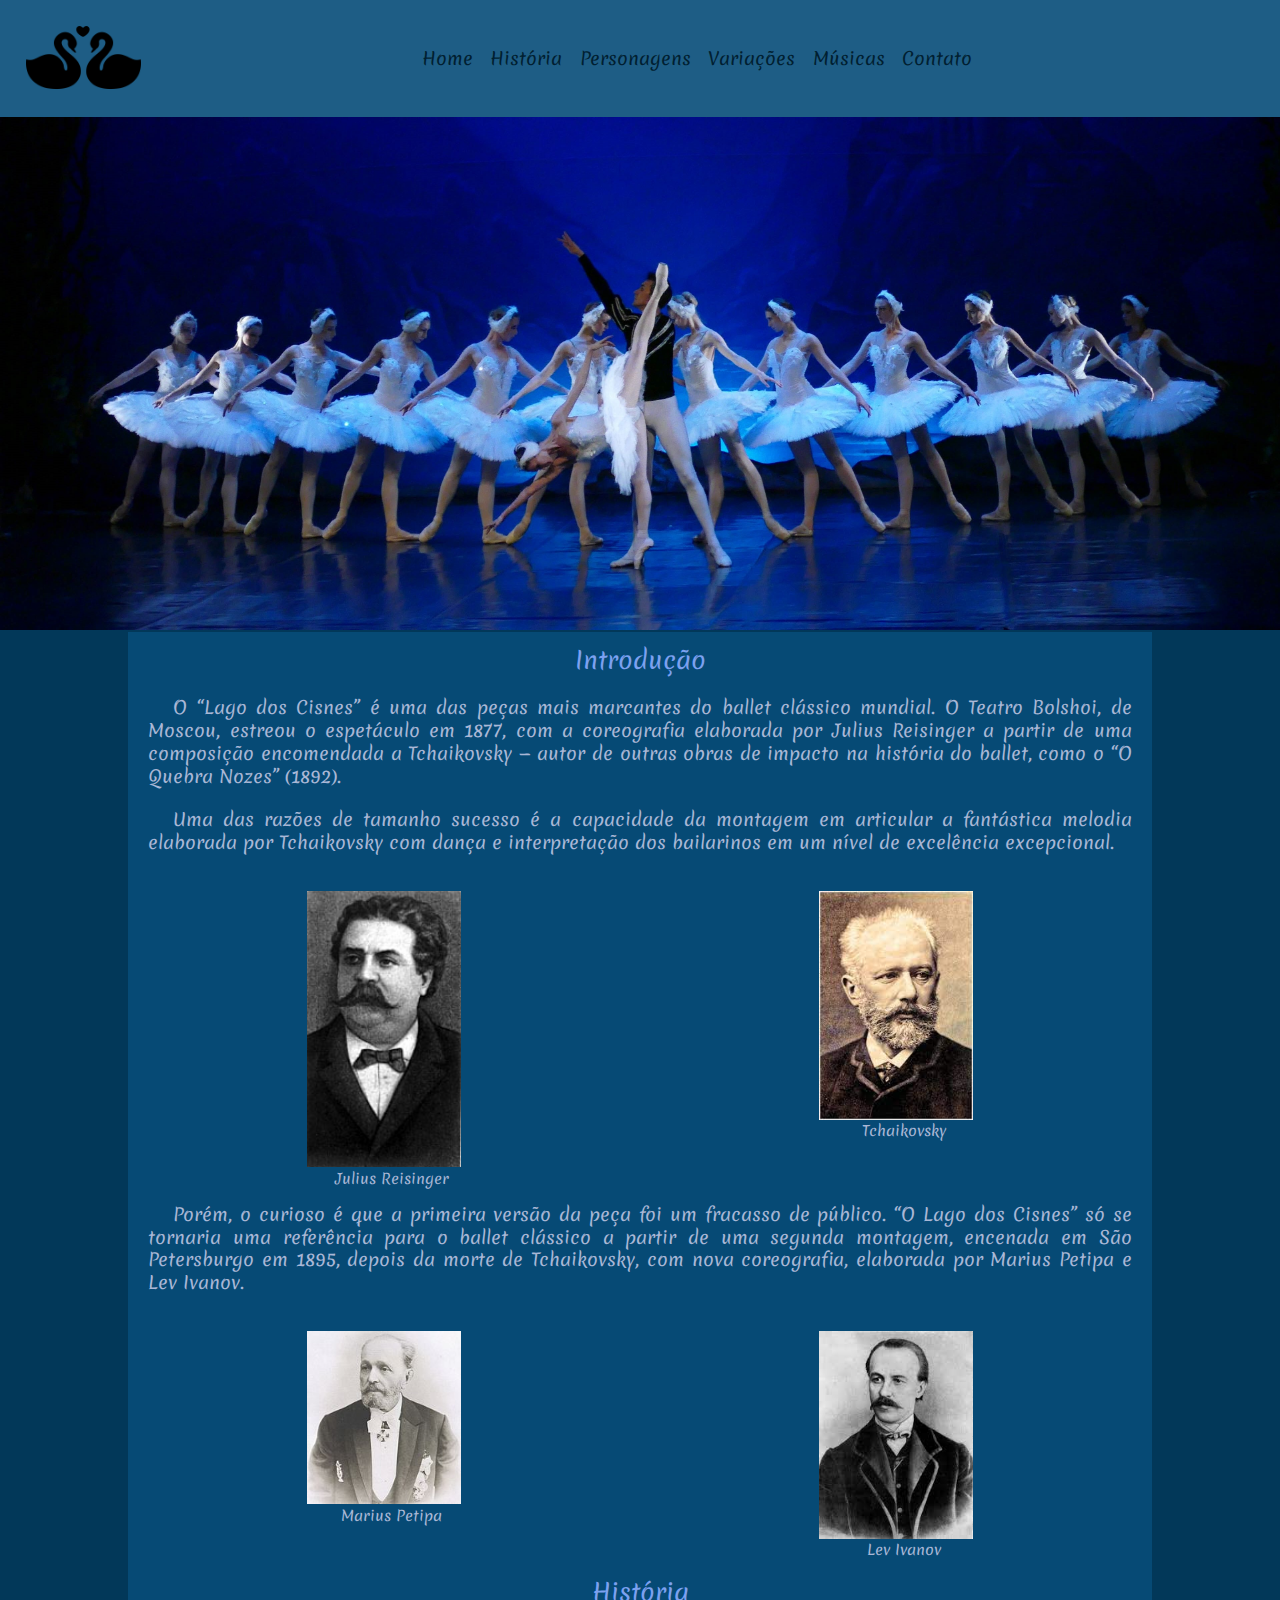
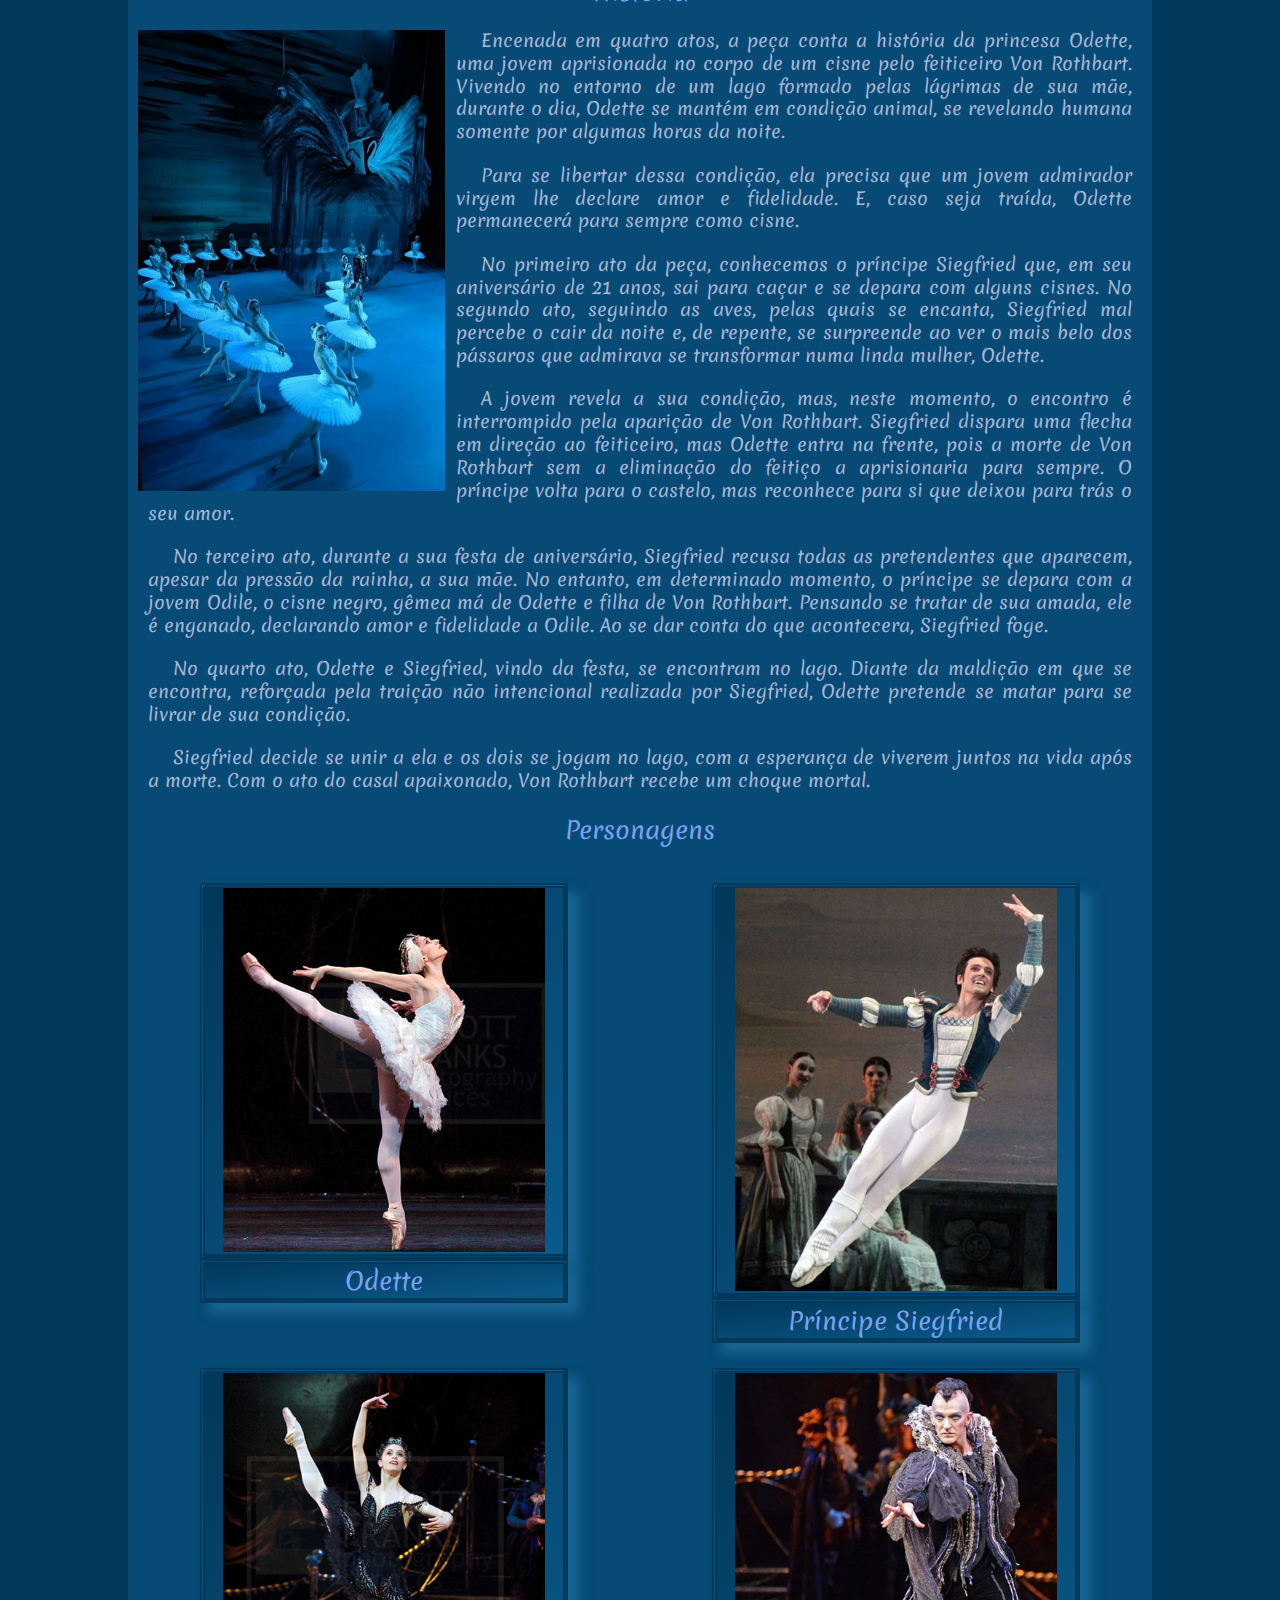
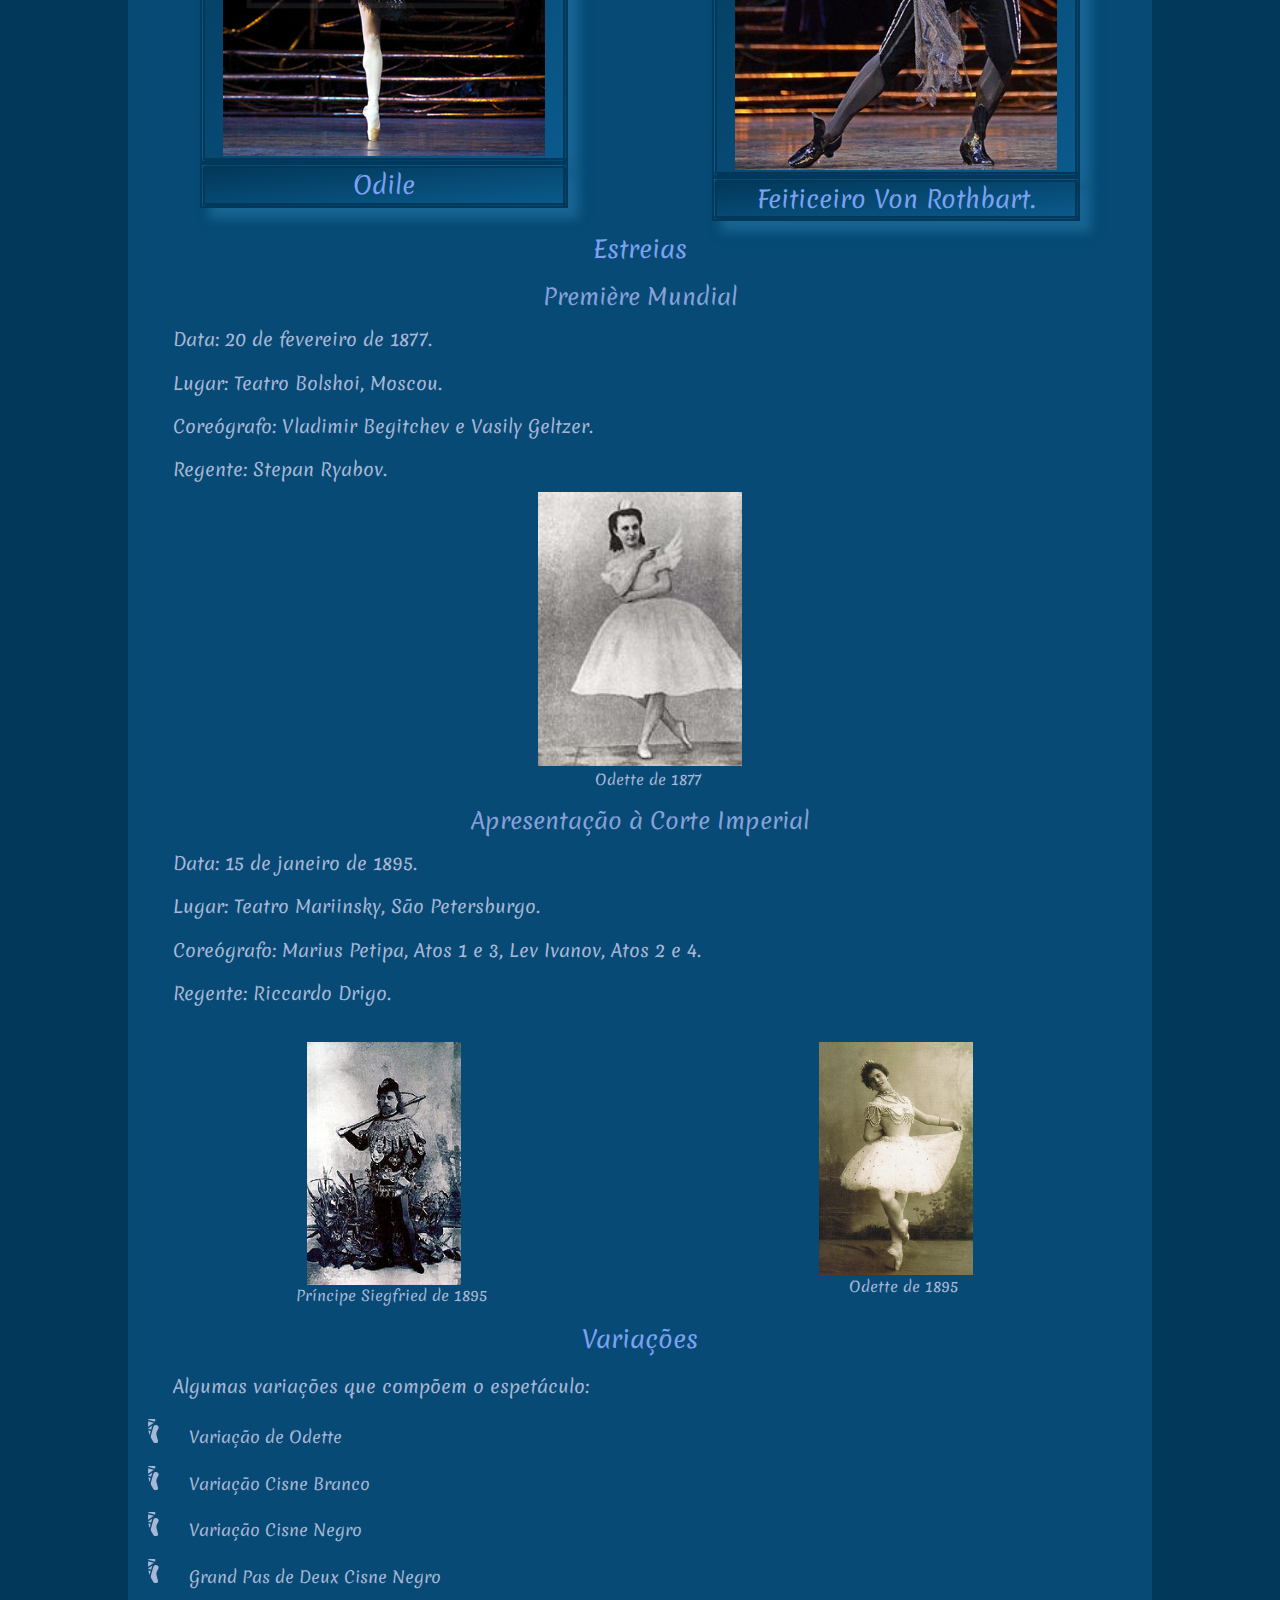
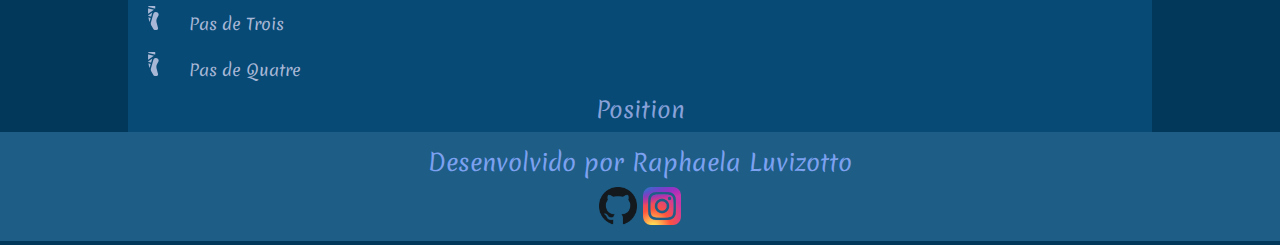
<file: index.html>
<!DOCTYPE html>
<html lang="pt-br">
<head>
	<meta charset="UTF-8">
	<meta http-equiv="X-UA-Compatible" content="IE=edge">
	<meta name="viewport" content="width=device-width, initial-scale=1.0">
	<title>Lago dos Cisnes Ballet</title>
	<link rel="stylesheet" href="css/reset.css">
	<link rel="stylesheet" href="css/style.css">
	<link rel="shortcut icon" href="img/favicon.ico" type="image/x-icon">
	<link rel="preconnect" href="https://fonts.googleapis.com">
	<link href="https://fonts.googleapis.com/css2?family=Merienda&display=swap" rel="stylesheet">
</head>
<body>
	<header class="partfixa">
		<div class="logo">
			<a href="index.html"><img class="logo-topo" src="logo/logo2.png" alt=""></a>
		</div>
		<nav class="itens">
			<ul>
				<li><a href="index.html">Home</a></li>
				<li><a href="#hist">História</a></li>
				<li><a href="#perso">Personagens</a></li>
				<li><a href="#varia">Variações</a></li>
				<li><a href="musica.html">Músicas</a></li>
				<li><a href="contato.html">Contato</a></li>
			</ul>
		</nav>
	</header>
	<figure>
		<img class="banner" src="img/bannerlagodoscisnes.jpg" alt="banner com imagem do lago dos cisnes">
	</figure>
	<div class="container">
		<main>
			<section id="intro">
				<h1>Introdução</h1>
				<p>	O “Lago dos Cisnes” é uma das peças mais marcantes do ballet clássico mundial. O Teatro Bolshoi, de Moscou, estreou o espetáculo em 1877, com a coreografia elaborada por Julius Reisinger a partir de uma composição encomendada a Tchaikovsky — autor de outras obras de impacto na história do ballet, como o “O Quebra Nozes” (1892).</p>
				<p>	Uma das razões de tamanho sucesso é a capacidade da montagem em articular a fantástica melodia elaborada por Tchaikovsky com dança e interpretação dos bailarinos em um nível de excelência excepcional.</p>
				<div class="linha">
					<div class="col-6">
						<img src="img/Julius Reisinger.jpg" alt="Julius Reisinger">
					<figcaption>Julius Reisinger</figcaption>
					</div>
					<div class="col-6">
						<img src="img/Tchaikovsky.jpg" alt="Tchaikovsky">
						<figcaption>Tchaikovsky</figcaption>
					</div>
				</div>
				<p>	Porém, o curioso é que a primeira versão da peça foi um fracasso de público. “O Lago dos Cisnes” só se tornaria uma referência para o ballet clássico a partir de uma segunda montagem, encenada em São Petersburgo em 1895, depois da morte de Tchaikovsky, com nova coreografia, elaborada por Marius Petipa e Lev Ivanov.</p>
				<div class="linha">
					<div class="col-6">
							<img src="img/Marius.jpg" alt="Marius Petipa">
							<figcaption>Marius Petipa</figcaption>
					</div>
					<div class="col-6">
							<img src="img/Lev.jpg" alt="Lev Ivanov">
							<figcaption>Lev Ivanov</figcaption>
					</div>
				</div>
			</section>
			<section id="hist">
				<h1>História</h1>
				<a href="https://www.youtube.com/watch?v=o89B7b3Q8_s"><img class="imgesquerda imgtam" src="img/Historia.jpg" alt="Lago dos cisnes"></a>
				<p>	Encenada em quatro atos, a peça conta a história da princesa Odette, uma jovem aprisionada no corpo de um cisne pelo feiticeiro Von Rothbart. Vivendo no entorno de um lago formado pelas lágrimas de sua mãe, durante o dia, Odette se mantém em condição animal, se revelando humana somente por algumas horas da noite.</p>
				<p>	Para se libertar dessa condição, ela precisa que um jovem admirador virgem lhe declare amor e fidelidade. E, caso seja traída, Odette permanecerá para sempre como cisne.</p>
				<p>	No primeiro ato da peça, conhecemos o príncipe Siegfried que, em seu aniversário de 21 anos, sai para caçar e se depara com alguns cisnes. No segundo ato, seguindo as aves, pelas quais se encanta, Siegfried mal percebe o cair da noite e, de repente, se surpreende ao ver o mais belo dos pássaros que admirava se transformar numa linda mulher, Odette.</p>
				<p>	A jovem revela a sua condição, mas, neste momento, o encontro é interrompido pela aparição de Von Rothbart. Siegfried dispara uma flecha em direção ao feiticeiro, mas Odette entra na frente, pois a morte de Von Rothbart sem a eliminação do feitiço a aprisionaria para sempre. O príncipe volta para o castelo, mas reconhece para si que deixou para trás o seu amor.</p>
				<p>	No terceiro ato, durante a sua festa de aniversário, Siegfried recusa todas as pretendentes que aparecem, apesar da pressão da rainha, a sua mãe. No entanto, em determinado momento, o príncipe se depara com a jovem Odile, o cisne negro, gêmea má de Odette e filha de Von Rothbart. Pensando se tratar de sua amada, ele é enganado, declarando amor e fidelidade a Odile. Ao se dar conta do que acontecera, Siegfried foge.</p>
				<p>	No quarto ato, Odette e Siegfried, vindo da festa, se encontram no lago. Diante da maldição em que se encontra, reforçada pela traição não intencional realizada por Siegfried, Odette pretende se matar para se livrar de sua condição.</p>
				<p>	Siegfried decide se unir a ela e os dois se jogam no lago, com a esperança de viverem juntos na vida após a morte. Com o ato do casal apaixonado, Von Rothbart recebe um choque mortal.</p>			
			</section>
		</main>
		<section>
			<article id="perso">
				<h1>Personagens</h1>
				<div class="linha">
					<div class="col-6">
						<div class="img-card" >
							<img class="imgcard" src="img/Odette.png" alt="Odette">
						</div>
						<div class="card" >
							<h1 class="descricao">Odette</h1>
						</div>
					</div>
					<div class="col-6">
						<div class="img-card" >
							<img class="imgcard" src="img/Principe.jpg" alt="Príncipe Siegfried">
						</div>
						<div class="card">
							<h1 class="descricao">Príncipe Siegfried</h1>
						</div>
					</div>
					<div class="col-6">
						<div class="img-card">
							<img class="imgcard" src="img/Odile.png" alt="Odile">
						</div>
						<div class="card">
							<h1 class="descricao">Odile</h1>
						</div>
					</div>
					<div class="col-6">
						<div class="img-card">
							<img class="imgcard" src="img/Feiticeiro.jpg" alt="Feiticeiro Von Rothbart">
						</div>
						<div class="card">
							<h1 class="descricao">Feiticeiro Von Rothbart.</h1> 
						</div>
					</div>
				</div>
			</article>
		</section>
		<section id="montagens">
			<article>
				<h1>Estreias</h1>
				<h2>Première Mundial</h2>
				<p>Data: 20 de fevereiro de 1877.</p>
				<p>Lugar: Teatro Bolshoi, Moscou.</p>
				<p>Coreógrafo: Vladimir Begitchev e Vasily Geltzer.</p>	
				<p>Regente: Stepan Ryabov.</p>
				<img class="imgcentro" src="img/1877.jpg" alt="Odette de 1877">
				<figcaption class="legenda" >Odette de 1877</figcaption>
				<h2>Apresentação à Corte Imperial</h2>
				<p>Data: 15 de janeiro de 1895.</p>
				<p>Lugar: Teatro Mariinsky, São Petersburgo.</p>
				<p>Coreógrafo: Marius Petipa, Atos 1 e 3, Lev Ivanov, Atos 2 e 4.</p>	
				<p>Regente: Riccardo Drigo.</p>
				<div class="linha">
					<div class="col-6">
							<img src="img/1895.jpg" alt="Príncipe Siegfried de 1895">
							<figcaption>Príncipe Siegfried de 1895</figcaption>
					</div>
					<div class="col-6">
							<img src="img/1895 odette.jpg" alt="Odette de 1895">
							<figcaption>Odette de 1895</figcaption>
					</div>	
				</div>
			</article>
		</section>
		<section id="varia">
			<article>
				<h1>Variações</h1>
				<p>Algumas variações que compõem o espetáculo:</p>
				<ul class="listameio">
					<li>Variação de Odette</li>
					<li>Variação Cisne Branco</li>
					<li>Variação Cisne Negro</li>
					<li>Grand Pas de Deux Cisne Negro</li>
					<li>Pas de Trois</li>
					<li>Pas de Quatre</li>
				</ul>
			</article>
		</section>
		<h2><a href="position.html">Position</a></h2>
	</div>
	<footer>
		<h1 class="desenvolvido">Desenvolvido por Raphaela Luvizotto</h1>
		<a href="https://github.com/raphaelaluvi?tab=repositories"><img class="icone" src="img/github.png" alt=""></a>
		<a href="https://www.instagram.com/luvi.rapha/?next=%2F"><img class="icone" src="img/insta.png" alt=""></a>
	</footer>
</body>
</html>
</file>
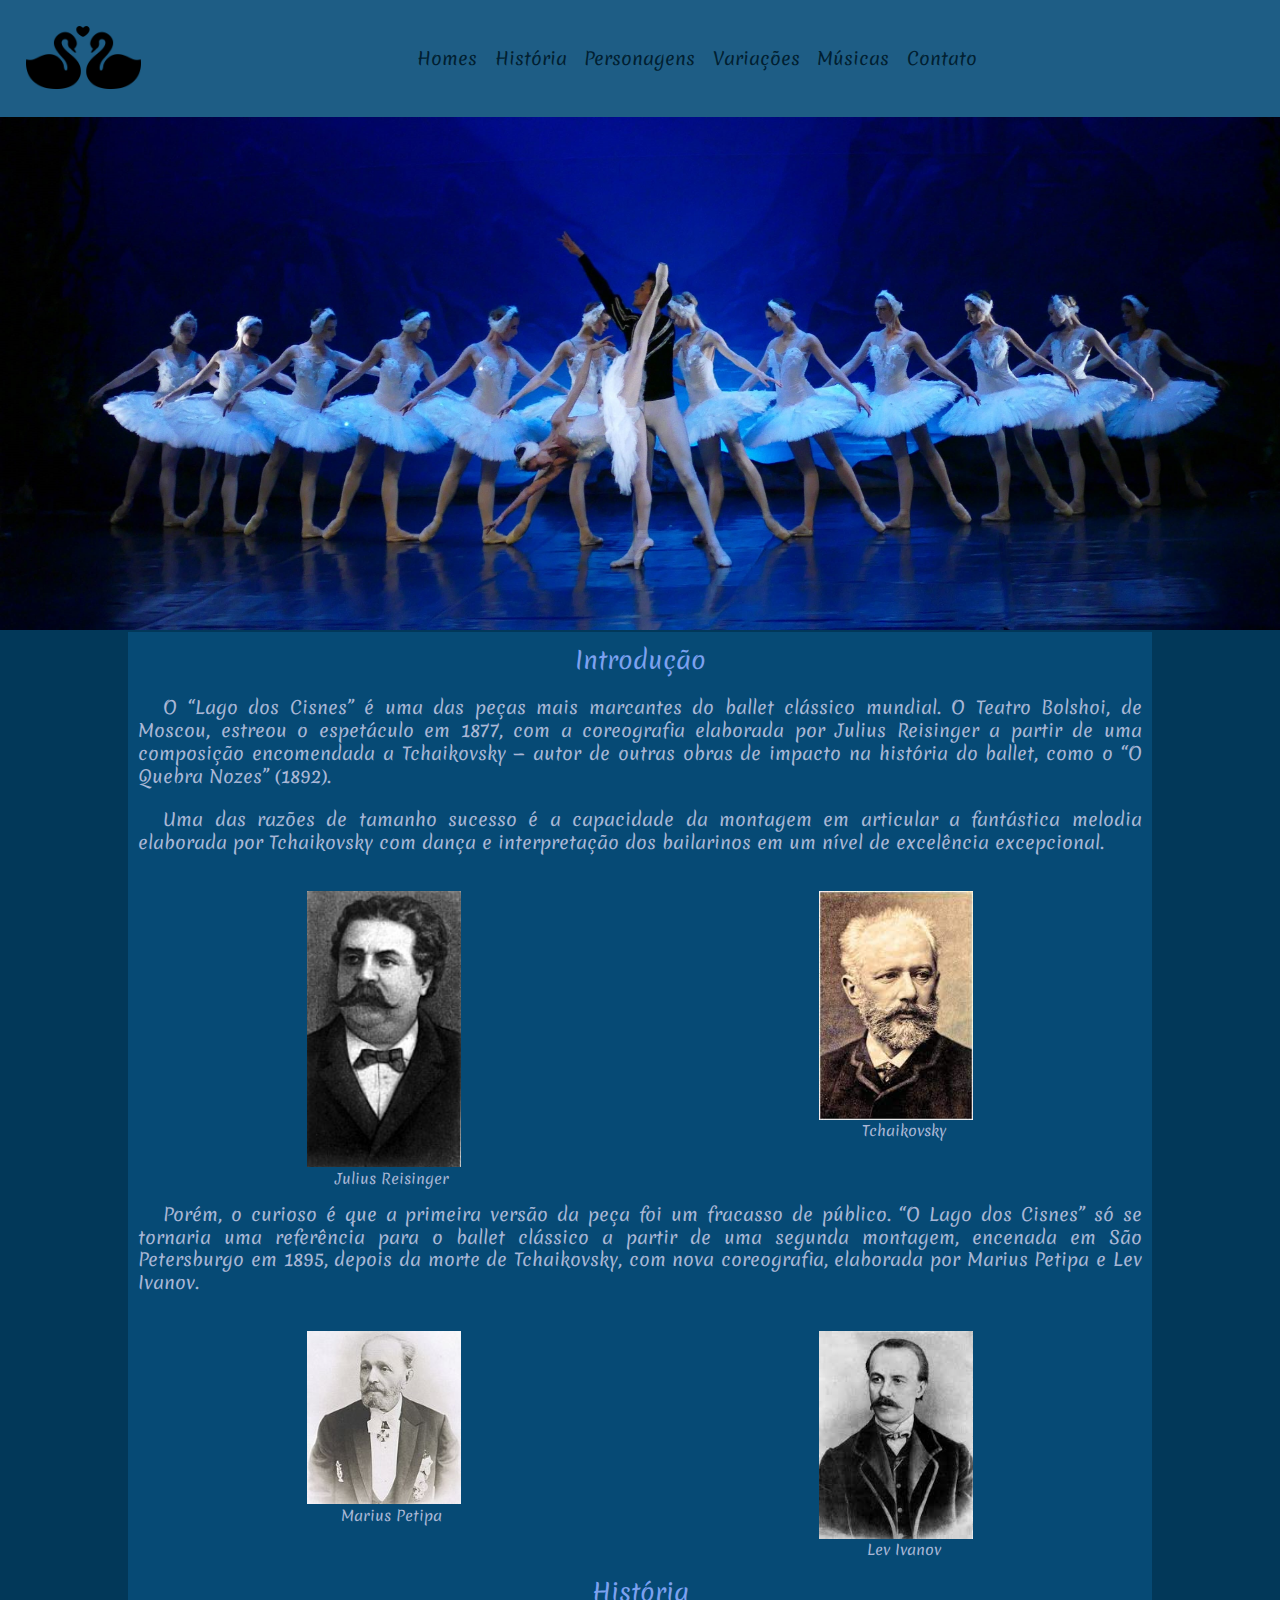
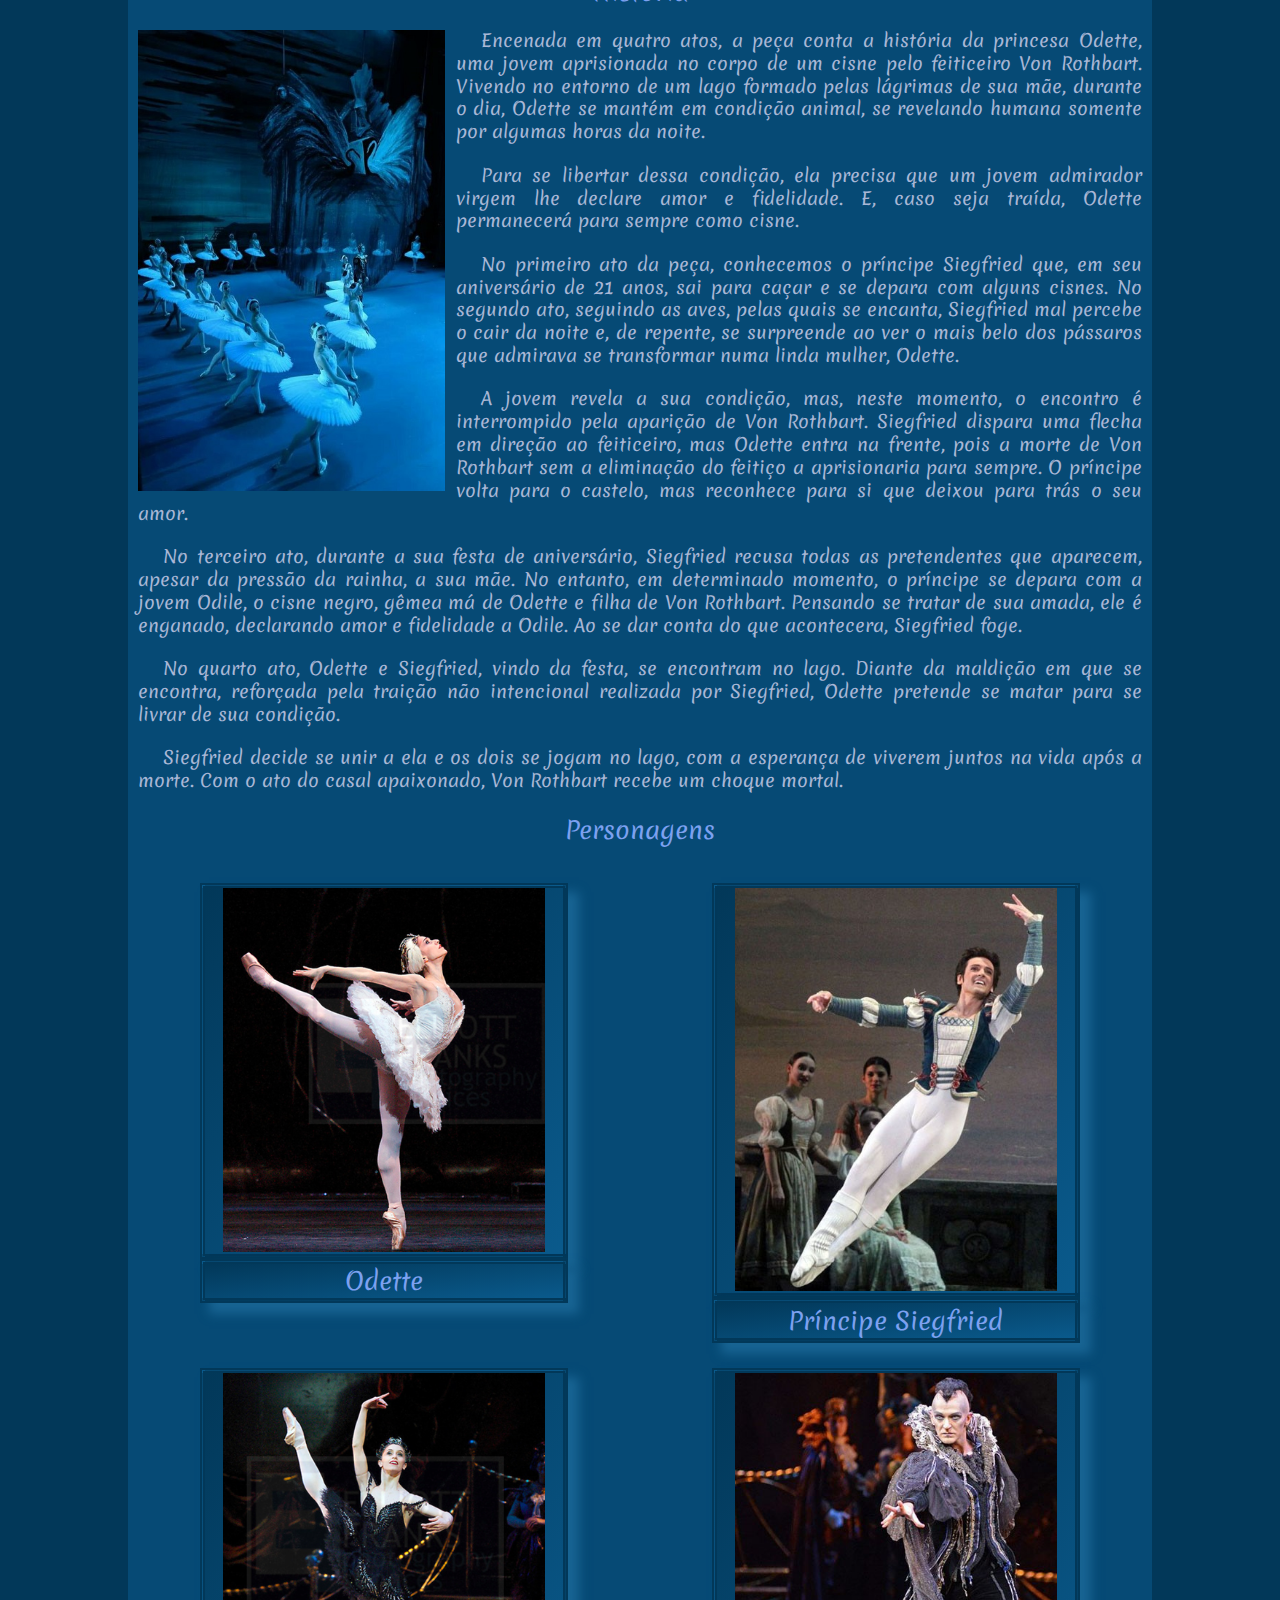
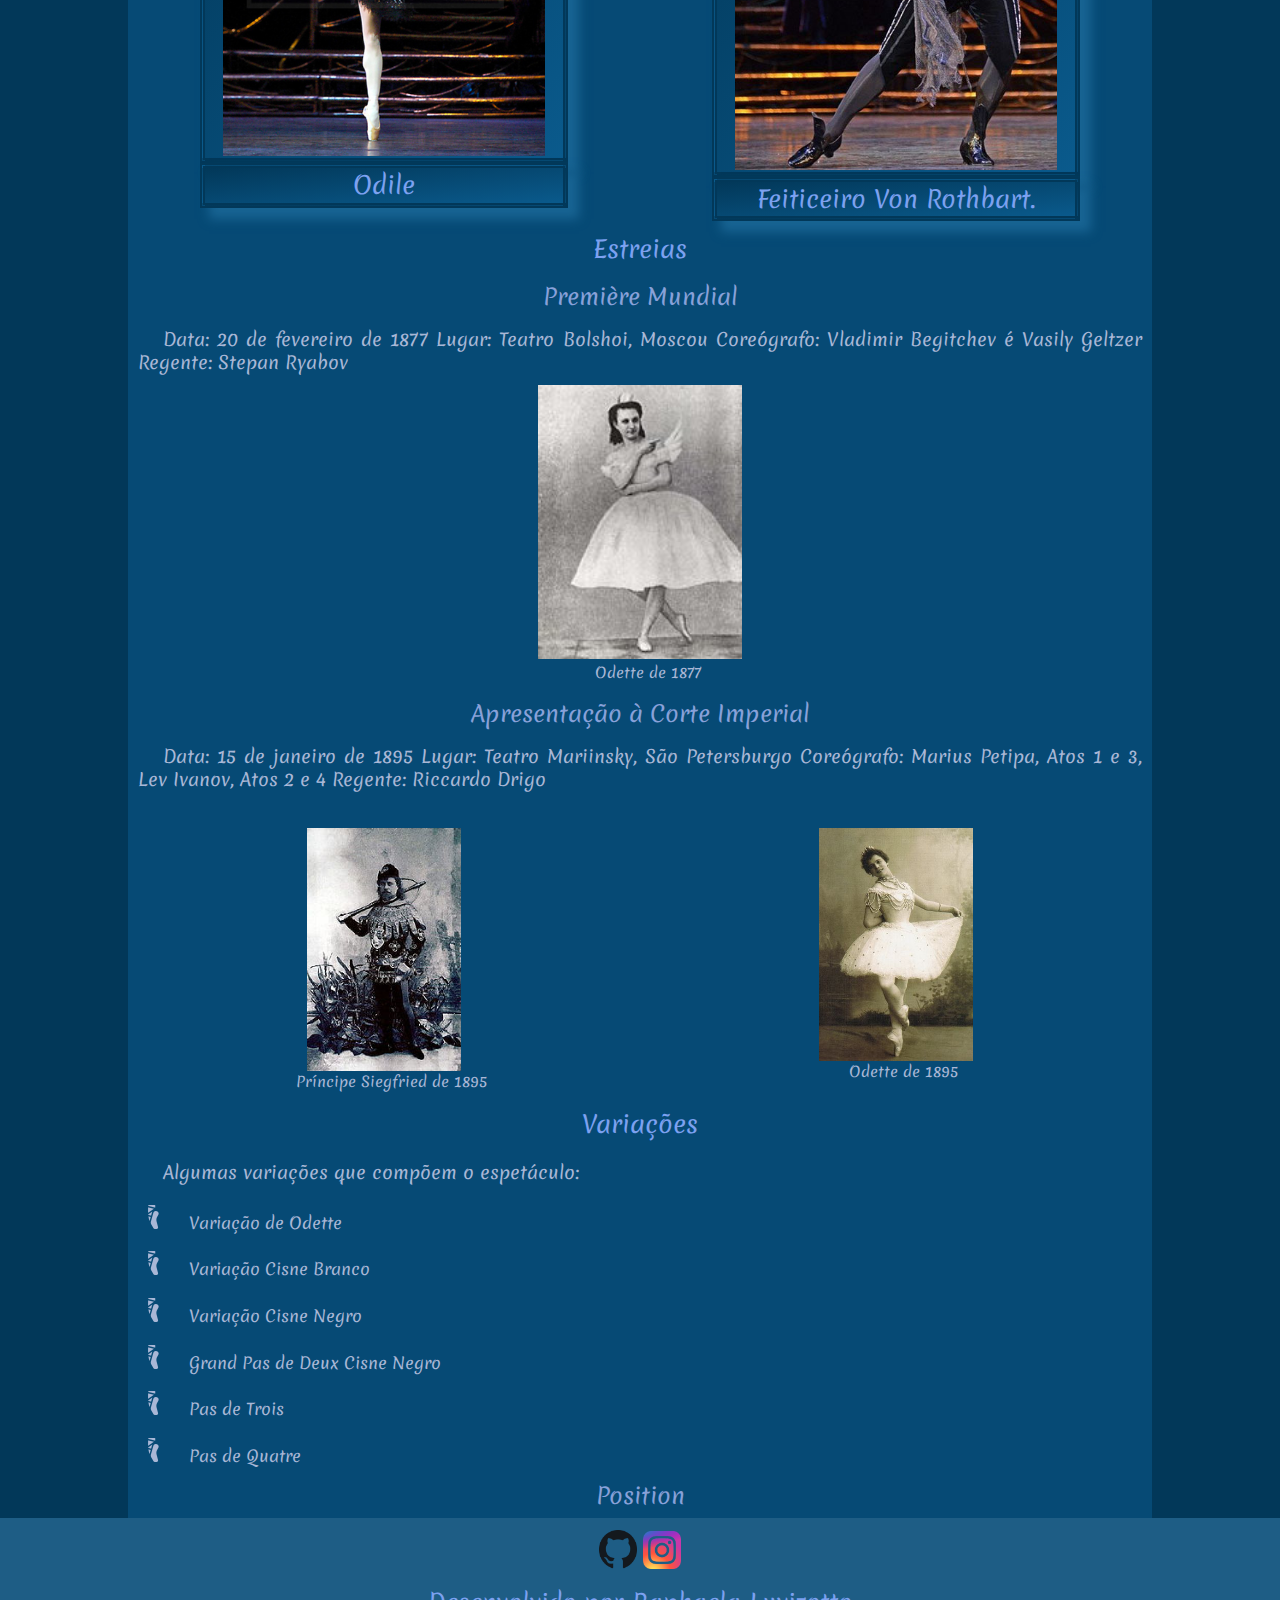
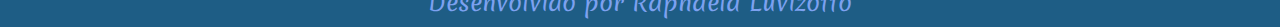
<file: MaterialIW/index.html>
<!DOCTYPE html>
<html lang="pt-br">
<head>
	<meta charset="UTF-8">
	<meta http-equiv="X-UA-Compatible" content="IE=edge">
	<meta name="viewport" content="width=device-width, initial-scale=1.0">
	<title>Lago dos Cisnes Ballet</title>
	<link rel="stylesheet" href="css/reset.css">
	<link rel="stylesheet" href="css/style.css">
	<link rel="shortcut icon" href="img/favicon.ico" type="image/x-icon">
	<link rel="preconnect" href="https://fonts.googleapis.com">
	<link href="https://fonts.googleapis.com/css2?family=Merienda&display=swap" rel="stylesheet">
</head>
<body>
	<header class="partfixa">
		<div class="logo">
			<a href="index.html"><img class="logo-topo" src="logo/logo2.png" alt=""></a>
		</div>
		<nav class="itens">
			<ul>
				<li><a href="index.html">Homes</a></li>
				<li><a href="#hist">História</a></li>
				<li><a href="#perso">Personagens</a></li>
				<li><a href="#varia">Variações</a></li>
				<li><a href="musica.html">Músicas</a></li>
				<li><a href="contato.html">Contato</a></li>
			</ul>
		</nav>
	</header>
	<figure>
		<img class="banner" src="img/bannerlagodoscisnes.jpg" alt="banner com imagem do lago dos cisnes">
	</figure>
	<div class="container">
		<main>
			<section id="intro">
				<h1>Introdução</h1>
				<p>	O “Lago dos Cisnes” é uma das peças mais marcantes do ballet clássico mundial. O Teatro Bolshoi, de Moscou, estreou o espetáculo em 1877, com a coreografia elaborada por Julius Reisinger a partir de uma composição encomendada a Tchaikovsky — autor de outras obras de impacto na história do ballet, como o “O Quebra Nozes” (1892).</p>
				<p>	Uma das razões de tamanho sucesso é a capacidade da montagem em articular a fantástica melodia elaborada por Tchaikovsky com dança e interpretação dos bailarinos em um nível de excelência excepcional.</p>
				<div class="linha">
					<div class="col-6">
						<img src="img/Julius Reisinger.jpg" alt="Julius Reisinger">
					<figcaption>Julius Reisinger</figcaption>
					</div>
					<div class="col-6">
						<img src="img/Tchaikovsky.jpg" alt="Tchaikovsky">
						<figcaption>Tchaikovsky</figcaption>
					</div>
				</div>
				<p>	Porém, o curioso é que a primeira versão da peça foi um fracasso de público. “O Lago dos Cisnes” só se tornaria uma referência para o ballet clássico a partir de uma segunda montagem, encenada em São Petersburgo em 1895, depois da morte de Tchaikovsky, com nova coreografia, elaborada por Marius Petipa e Lev Ivanov.</p>
				<div class="linha">
					<div class="col-6">
							<img src="img/Marius.jpg" alt="Marius Petipa">
							<figcaption>Marius Petipa</figcaption>
					</div>
					<div class="col-6">
							<img src="img/Lev.jpg" alt="Lev Ivanov">
							<figcaption>Lev Ivanov</figcaption>
					</div>
				</div>
			</section>
			<section id="hist">
				<h1>História</h1>
				<a href="https://www.youtube.com/watch?v=o89B7b3Q8_s"><img class="imgesquerda imgtam" src="img/Historia.jpg" alt="Lago dos cisnes"></a>
				<p>	Encenada em quatro atos, a peça conta a história da princesa Odette, uma jovem aprisionada no corpo de um cisne pelo feiticeiro Von Rothbart. Vivendo no entorno de um lago formado pelas lágrimas de sua mãe, durante o dia, Odette se mantém em condição animal, se revelando humana somente por algumas horas da noite.</p>
				<p>	Para se libertar dessa condição, ela precisa que um jovem admirador virgem lhe declare amor e fidelidade. E, caso seja traída, Odette permanecerá para sempre como cisne.</p>
				<p>	No primeiro ato da peça, conhecemos o príncipe Siegfried que, em seu aniversário de 21 anos, sai para caçar e se depara com alguns cisnes. No segundo ato, seguindo as aves, pelas quais se encanta, Siegfried mal percebe o cair da noite e, de repente, se surpreende ao ver o mais belo dos pássaros que admirava se transformar numa linda mulher, Odette.</p>
				<p>	A jovem revela a sua condição, mas, neste momento, o encontro é interrompido pela aparição de Von Rothbart. Siegfried dispara uma flecha em direção ao feiticeiro, mas Odette entra na frente, pois a morte de Von Rothbart sem a eliminação do feitiço a aprisionaria para sempre. O príncipe volta para o castelo, mas reconhece para si que deixou para trás o seu amor.</p>
				<p>	No terceiro ato, durante a sua festa de aniversário, Siegfried recusa todas as pretendentes que aparecem, apesar da pressão da rainha, a sua mãe. No entanto, em determinado momento, o príncipe se depara com a jovem Odile, o cisne negro, gêmea má de Odette e filha de Von Rothbart. Pensando se tratar de sua amada, ele é enganado, declarando amor e fidelidade a Odile. Ao se dar conta do que acontecera, Siegfried foge.</p>
				<p>	No quarto ato, Odette e Siegfried, vindo da festa, se encontram no lago. Diante da maldição em que se encontra, reforçada pela traição não intencional realizada por Siegfried, Odette pretende se matar para se livrar de sua condição.</p>
				<p>	Siegfried decide se unir a ela e os dois se jogam no lago, com a esperança de viverem juntos na vida após a morte. Com o ato do casal apaixonado, Von Rothbart recebe um choque mortal.</p>			
			</section>
		</main>
		<section>
			<article id="perso">
				<h1>Personagens</h1>
				<div class="linha">
					<div class="col-6">
						<div class="img-card" >
							<img class="imgcard" src="img/Odette.png" alt="Odette">
						</div>
						<div class="card" >
							<h1 class="descricao">Odette</h1>
						</div>
					</div>
					<div class="col-6">
						<div class="img-card" >
							<img class="imgcard" src="img/Principe.jpg" alt="Príncipe Siegfried">
						</div>
						<div class="card">
							<h1 class="descricao">Príncipe Siegfried</h1>
						</div>
					</div>
					<div class="col-6">
						<div class="img-card">
							<img class="imgcard" src="img/Odile.png" alt="Odile">
						</div>
						<div class="card">
							<h1 class="descricao">Odile</h1>
						</div>
					</div>
					<div class="col-6">
						<div class="img-card">
							<img class="imgcard" src="img/Feiticeiro.jpg" alt="Feiticeiro Von Rothbart">
						</div>
						<div class="card">
							<h1 class="descricao">Feiticeiro Von Rothbart.</h1> 
						</div>
					</div>
				</div>
			</article>
		</section>
		<section id="montagens">
			<article>
				<h1>Estreias</h1>
				<h2>Première Mundial</h2>
				<p>	Data: 20 de fevereiro de 1877 Lugar: Teatro Bolshoi, Moscou Coreógrafo: Vladimir Begitchev é Vasily Geltzer Regente: Stepan Ryabov</p>
				<img class="imgcentro" src="img/1877.jpg" alt="Odette de 1877">
				<figcaption class="legenda" >Odette de 1877</figcaption>
				<h2>Apresentação à Corte Imperial</h2>
				<p>	Data: 15 de janeiro de 1895 Lugar: Teatro Mariinsky, São Petersburgo Coreógrafo: Marius Petipa, Atos 1 e 3, Lev Ivanov, Atos 2 e 4 Regente: Riccardo Drigo</p>
				<div class="linha">
					<div class="col-6">
							<img src="img/1895.jpg" alt="Príncipe Siegfried de 1895">
							<figcaption>Príncipe Siegfried de 1895</figcaption>
					</div>
					<div class="col-6">
							<img src="img/1895 odette.jpg" alt="Odette de 1895">
							<figcaption>Odette de 1895</figcaption>
					</div>	
				</div>
			</article>
		</section>
		<section id="varia">
			<article>
				<h1>Variações</h1>
				<p>Algumas variações que compõem o espetáculo:</p>
				<ul class="listameio">
					<li>Variação de Odette</li>
					<li>Variação Cisne Branco</li>
					<li>Variação Cisne Negro</li>
					<li>Grand Pas de Deux Cisne Negro</li>
					<li>Pas de Trois</li>
					<li>Pas de Quatre</li>
				</ul>
			</article>
		</section>
		<h2><a href="position.html">Position</a></h2>
	</div>
	<footer>
		<a href="https://github.com/raphaelaluvi?tab=repositories"><img class="icone" src="img/github.png" alt=""></a>
		<a href="https://www.instagram.com/luvi.rapha/?next=%2F"><img class="icone" src="img/insta.png" alt=""></a>
		<h1 class="desenvolvido">Desenvolvido por Raphaela Luvizotto</h1>
	</footer>
</body>
</html>
</file>
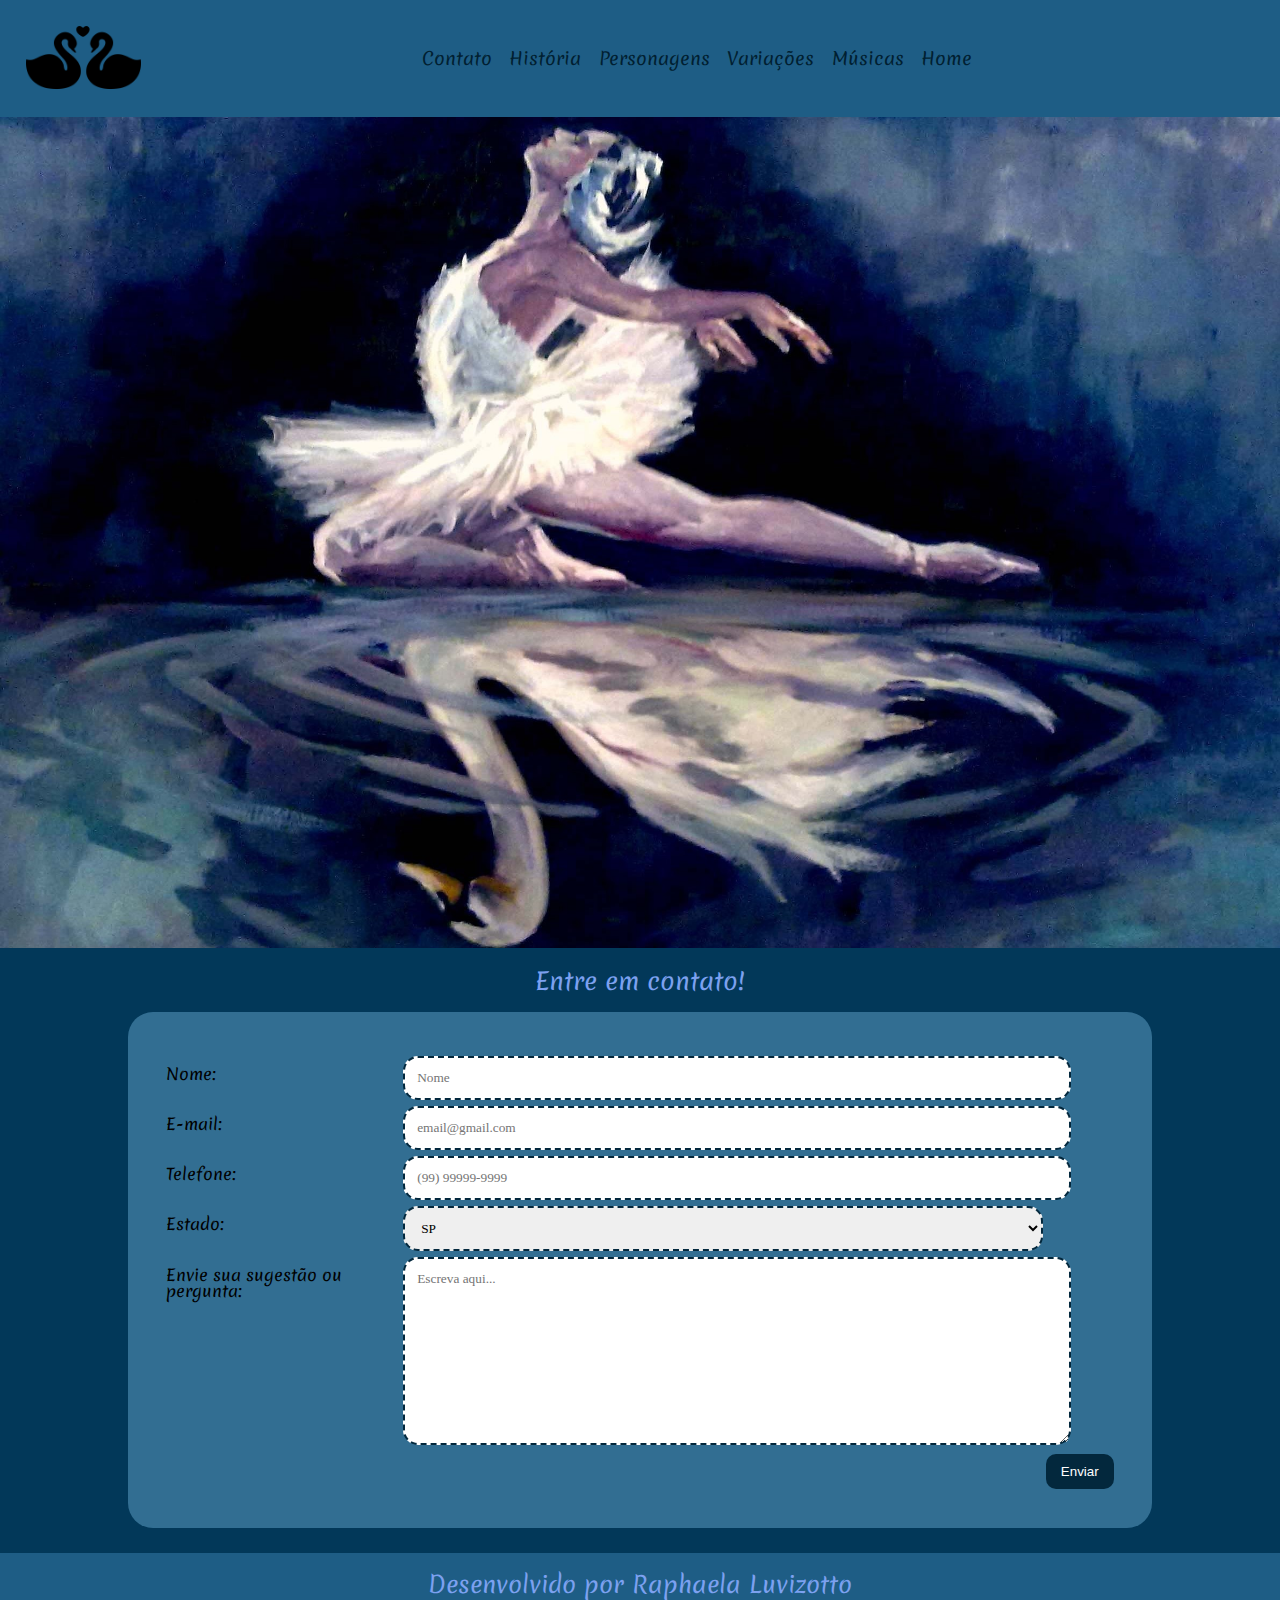
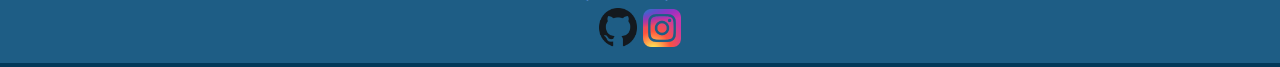
<file: contato.html>
<!DOCTYPE html>
<html lang="pt-br">
<head>
	<meta charset="UTF-8">
	<meta http-equiv="X-UA-Compatible" content="IE=edge">
	<meta name="viewport" content="width=device-width, initial-scale=1.0">
	<title>Contato</title>
	<link rel="stylesheet" href="css/reset.css">
	<link rel="stylesheet" href="css/style.css">
	<link rel="shortcut icon" href="img/faviconcontato.ico" type="image/x-icon">
	<link rel="preconnect" href="https://fonts.googleapis.com">
	<link href="https://fonts.googleapis.com/css2?family=Merienda&display=swap" rel="stylesheet">
</head>
<body>
	<header class="partfixa">

		<div class="logo">
			<a href="index.html"><img class="logo-topo" src="logo/logo2.png" alt=""></a>
		</div>
		
		<nav class="itens">
			<ul>
				<li><a href="contato.html">Contato</a></li>
				<li><a href="index.html#hist">História</a></li>
				<li><a href="index.html#perso">Personagens</a></li>
				<li><a href="index.html#varia">Variações</a></li>
				<li><a href="musica.html">Músicas</a></li>
				<li><a href="index.html">Home</a></li>
			</ul>
		</nav>
	</header>
	<figure>
		<img class="banner" src="img/bannercontato.jpg" alt="banner com imagem do lago dos cisnes">
	</figure>
	<div class="containercontato descer">
		<section>
			<h1>Entre em contato!</h1>
		</section>	
		
		<div class="bordacontato">
			<form action="#">

					<div class="row">

						<div class="col-25">
							<label for="#">Nome:</label>
						</div>
						<div class="col-75">
							<input type="text" id="#" name="#" placeholder="Nome">
						</div>

					</div>

					<div class="row">

						<div class="col-25">
							<label for="#">E-mail:</label>
						</div>
						<div class="col-75">
							<input type="email" id="#" name="#" placeholder="email@gmail.com">	
						</div>
						
					</div>

					<div class="row">

						<div class="col-25">
							<label for="#">Telefone:</label>
						</div>
						<div class="col-75">
							<input type="tel" id="#" name="#" placeholder="(99) 99999-9999">
						</div>
						
					</div>

					<div class="row">

						<div class="col-25">
							<label for="#">Estado:</label>
						</div>
						<div class="col-75">
							<select name="#" id="#">
								<option value="sp">SP</option>
								<option value="rj">RJ</option>
								<option value="rj">MG</option>
								<option value="rj">ES</option>
							</select>
						</div>
						
					</div>
					
					<div class="row">

						<div class="col-25">
							<label for="#">Envie sua sugestão ou pergunta:</label>
						</div>
						<div class="col-75">
							<textarea name="#" id="" cols="30" rows="10" placeholder="Escreva aqui..."></textarea>
						</div>
						
					</div>

					<div class="row botaocontato">
						<input type="submit" value="Enviar">
					</div>
			</form>
		</div>

	</div>
	<footer>
		<h1 class="desenvolvido">Desenvolvido por Raphaela Luvizotto</h1>
		<a href="https://github.com/raphaelaluvi?tab=repositories"><img class="icone" src="img/github.png" alt=""></a>
		<a href="https://www.instagram.com/luvi.rapha/?next=%2F"></a><img class="icone" src="img/insta.png" alt="">
	</footer>
</body>
</html>
</file>
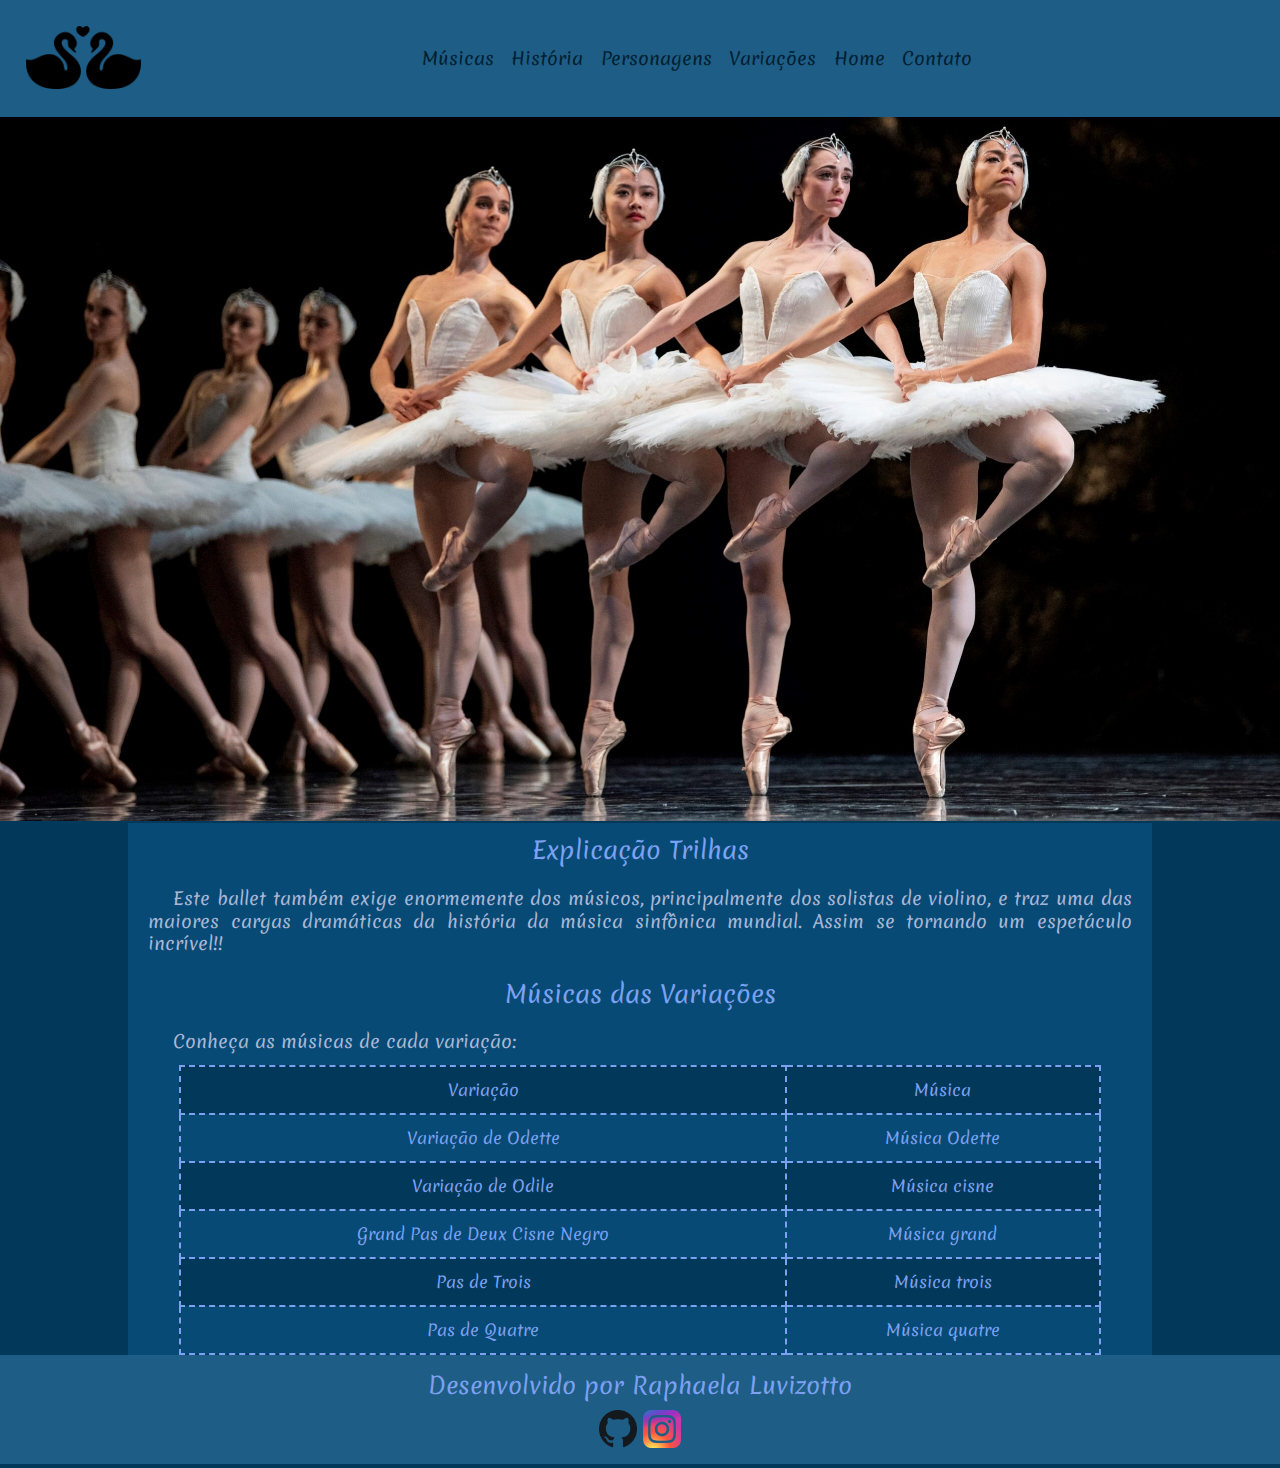
<file: musica.html>
<!DOCTYPE html>
<html lang="pt-br">
<head>
	<meta charset="UTF-8">
	<meta http-equiv="X-UA-Compatible" content="IE=edge">
	<meta name="viewport" content="width=device-width, initial-scale=1.0">
	<title>Músicas</title>
	<link rel="stylesheet" href="css/reset.css">
	<link rel="stylesheet" href="css/style.css">
	<link rel="shortcut icon" href="img/faviconmusica.ico" type="image/x-icon">
	<link rel="preconnect" href="https://fonts.googleapis.com">
	<link href="https://fonts.googleapis.com/css2?family=Merienda&display=swap" rel="stylesheet">
</head>
<body>
	<header class="partfixa">

		<div class="logo">
			<a href="index.html"><img class="logo-topo" src="logo/logo2.png" alt=""></a>
		</div>

		<nav class="itens">
			<ul>
				<li><a href="musica.html">Músicas</a></li>
				<li><a href="index.html#hist">História</a></li>
				<li><a href="index.html#perso">Personagens</a></li>
				<li><a href="index.html#varia">Variações</a></li>
				<li><a href="index.html">Home</a></li>
				<li><a href="contato.html">Contato</a></li>
			</ul>
		</nav>
	</header>
	<figure>
		<img class="banner" src="img/bannertrilha.jpg" alt="banner com imagem do lago dos cisnes">
	</figure>
	<div class="container">
		<section>
			<h1>Explicação Trilhas</h1>
			<p>Este ballet também exige enormemente dos músicos, principalmente dos solistas de violino, e traz uma das maiores cargas dramáticas da história da música sinfônica mundial. Assim se tornando um espetáculo incrível!!</p>
		</section>	
		<section>
			<h1>Músicas das Variações</h1>
			<p>Conheça as músicas de cada variação:</p>
			<table>
				<tr>
					<th>Variação</th>
					<th>Música</th>
				</tr>
				<tr>
					<td>Variação de Odette</td>
					<td>Música Odette</td>
				</tr>
				<tr>
					<td>Variação de Odile</td>
					<td>Música cisne</td>
				</tr>
				<tr>
					<td>Grand Pas de Deux Cisne Negro</td>
					<td>Música grand</td>
				</tr>
				<tr>
					<td>Pas de Trois</td>
					<td>Música trois</td>
				</tr>
				<tr>
					<td>Pas de Quatre</td>
					<td>Música quatre</td>
				</tr>
			</table>
		</section>
	</div>
	<footer>
		<h1 class="desenvolvido">Desenvolvido por Raphaela Luvizotto</h1>
		<a href="https://github.com/raphaelaluvi?tab=repositories"><img class="icone" src="img/github.png" alt=""></a>
		<a href="https://www.instagram.com/luvi.rapha/?next=%2F"></a><img class="icone" src="img/insta.png" alt="">
	</footer>
</body>
</html>
</file>
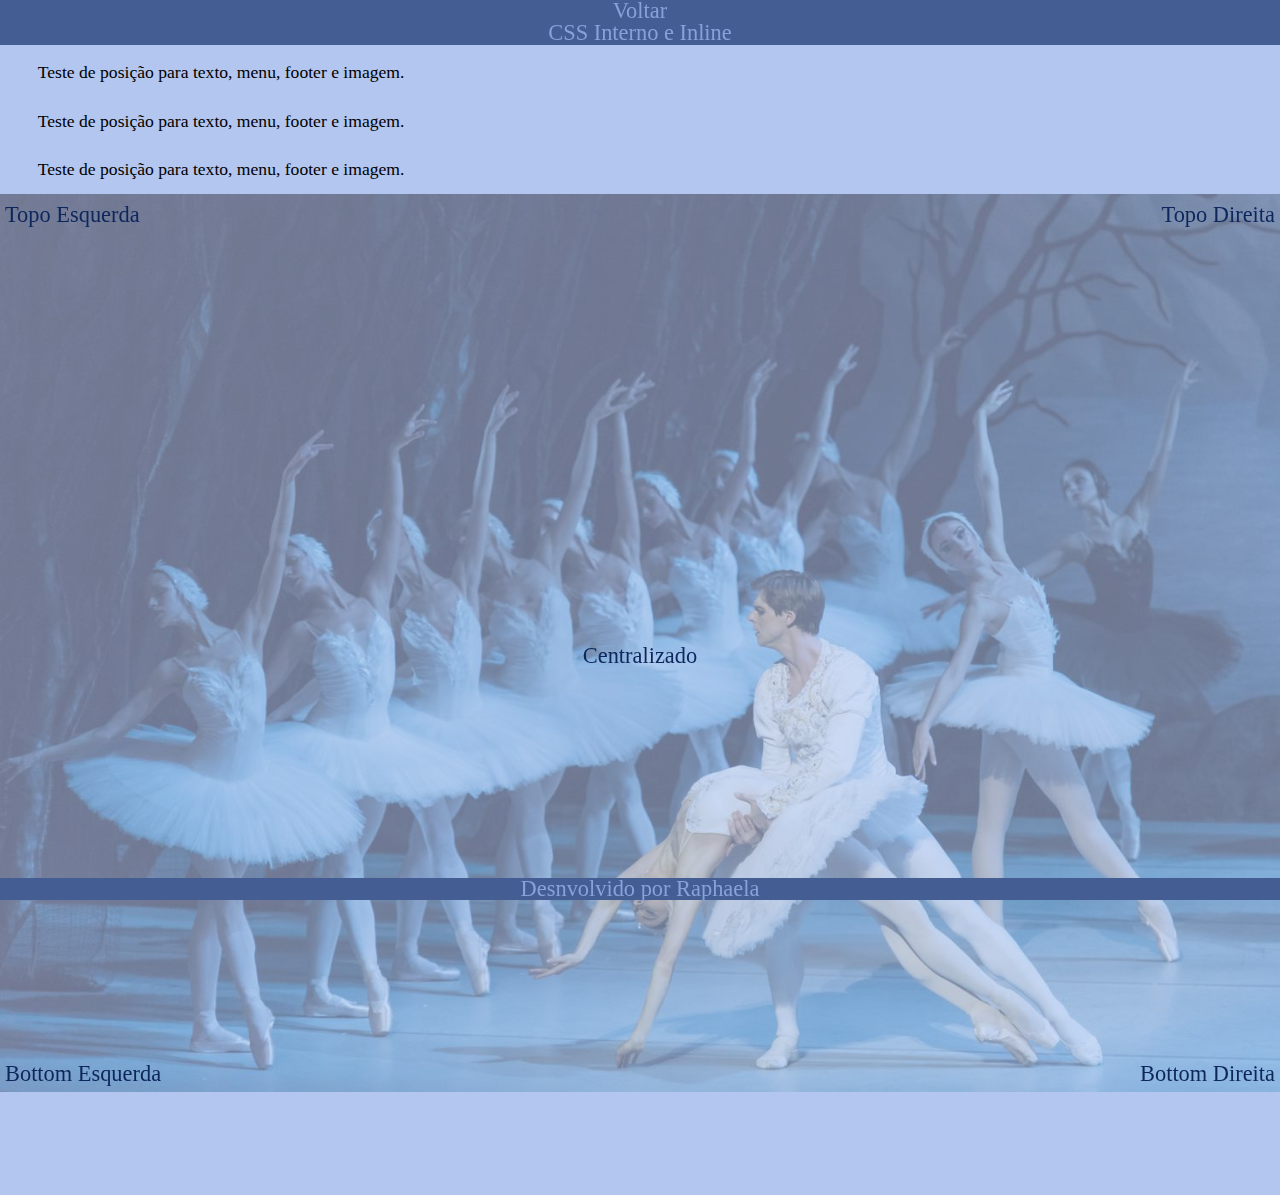
<file: position.html>
<!DOCTYPE html>
<html lang="pt-br">
<head>
    <meta charset="UTF-8">
    <meta http-equiv="X-UA-Compatible" content="IE=edge">
    <meta name="viewport" content="width=device-width, initial-scale=1.0">
    <title>Positions</title>
    <link rel="stylesheet" href="css/reset.css">

    <style>
        body{
            background-color: #8ba8e7a6;
        }

        h1{
            color: #0d265c;
            font-size: 1.4em;
        }
        
        li, h2{
            color: #88A1D9;
            text-align: center;
            font-size: 1.4em;
        }

        .voltar{
            border-style: double;
        }

        p{
            color: #000000;
            padding-top: 1%;
            padding-bottom: 1%;
            padding-left: 1%;
            padding-right: 1%;
            line-height: 1.3;
            font-size: 1.1em;
            text-align: justify;
            text-indent: 25px;
        }

        ul{
            background-color: #445e94;
            position: fixed;
            top: 0;
            width: 100%;
        }

        footer{
            background-color: #445e94;
            position: fixed;
            bottom: 0;
            width: 100%; 
        }

        .container{
            margin-bottom: 100px; /* margin é por fora e padding é dentro */
            position: relative;
        }

        img{
            width: 100%;
            opacity: 0.4;
            z-index: 1;
        }

        .topes{
            position: absolute;
            top: 10px;
            left: 5px;
        }

        .topdi{
            position: absolute;
            top: 10px;
            right: 5px;
        }

        .bottomes{
            position: absolute;
            bottom: 10px;
            left: 5px;
        }

        .bottomdi{
            position: absolute;
            bottom: 10px;
            right: 5px;
        }

        .centro{
            position: absolute;
            top: 50%;
            text-align: center;
            width: 100%;
        }
    </style>
</head>
<body>
    <header>
        <nav class="menu">
            <ul>
                <li class="voltar"><a href="index.html">Voltar</a></li>
                <h2>CSS Interno e Inline</h2>
            </ul>
        </nav>
    </header>

    <div class="texto">
        <p>Teste de posição para texto, menu, footer e imagem.</p>
        <p>Teste de posição para texto, menu, footer e imagem.</p>
        <p>Teste de posição para texto, menu, footer e imagem.</p>
        <p>Teste de posição para texto, menu, footer e imagem.</p>
    </div>

    <div class="container">
        <img src="img/imgposition.jpg" alt="">

        <div class="topes">
            <h1>Topo Esquerda</h1>
        </div>

        <div class="topdi">
            <h1>Topo Direita</h1> 
        </div>
        <div class="bottomes">
            <h1>Bottom Esquerda</h1> 
        </div>
        <div class="bottomdi">
            <h1>Bottom Direita</h1> 
        </div>
        <div class="centro">
            <h1>Centralizado</h1>
        </div>
    </div>
    </div>
   
    <footer>
        <h2>Desnvolvido por Raphaela</h2>
    </footer>

</body>
</html>
</file>
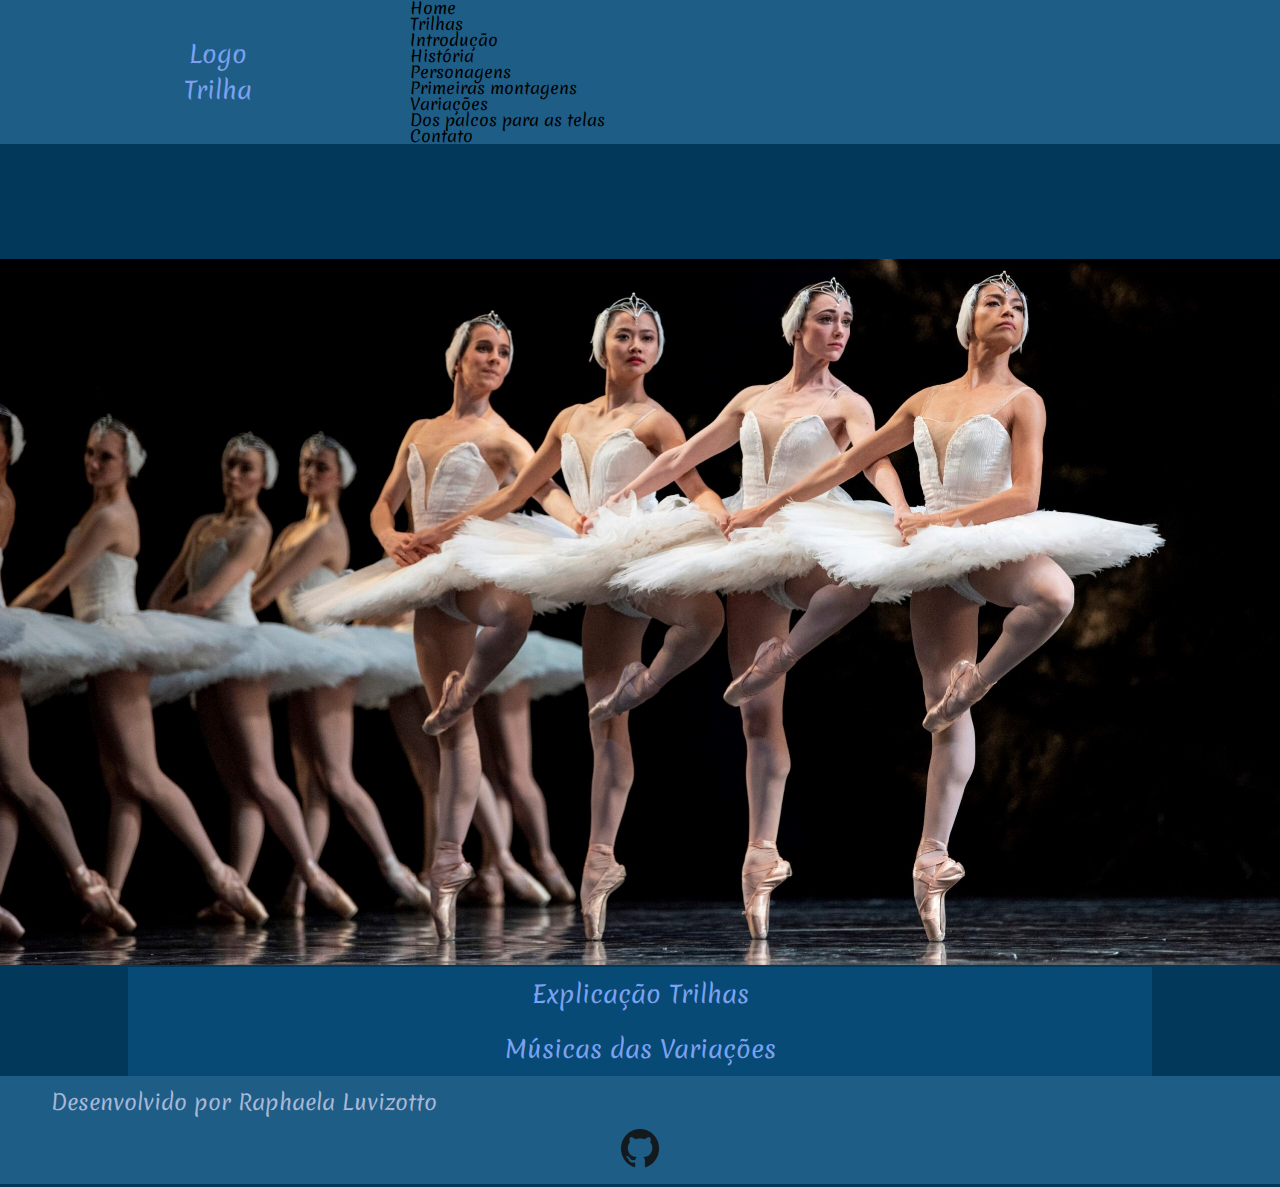
<file: trilhas.html>
<!DOCTYPE html>
<html lang="pt-br">
<head>
	<meta charset="UTF-8">
	<meta http-equiv="X-UA-Compatible" content="IE=edge">
	<meta name="viewport" content="width=device-width, initial-scale=1.0">
	<title>Trilha</title>
	<link rel="stylesheet" href="css/reset.css">
	<link rel="stylesheet" href="css/style.css">
	<link rel="preconnect" href="https://fonts.googleapis.com">
	<link href="https://fonts.googleapis.com/css2?family=Merienda&display=swap" rel="stylesheet">
</head>
<body>
	<header>
		<div class="logo">
			<h1>Logo</h1>
			<h1>Trilha</h1>
		</div>
		<nav>
			<ul>
				<li><a href="index.html">Home</a></li>
				<li><a href="trilhas.html">Trilhas</a></li>
				<li><a href="index.html#intro">Introdução</a></li>
				<li><a href="index.html#hist">História</a></li>
				<li><a href="index.html#perso">Personagens</a></li>
				<li><a href="index.html#montagens">Primeiras montagens</a></li>
				<li><a href="index.html#varia">Variações</a></li>
				<li><a href="index.html#telas">Dos palcos para as telas</a></li>
				<li><a href="contato.html">Contato</a></li>
			</ul>
		</nav>
	</header>
	<figure>
		<img class="banner" src="img/bannertrilha.jpg" alt="banner com imagem do lago dos cisnes">
	</figure>
	<div class="container">
		<section>
			<h1>Explicação Trilhas</h1>
		</section>	
		<section>
			<h1>Músicas das Variações</h1>
		</section>
	</div>
	<footer>
		<p>Desenvolvido por Raphaela Luvizotto</p>
		<a href="https://github.com/raphaelaluvi?tab=repositories"><img class="icone" src="img/github.png" alt=""></a>
	</footer>
</body>
</html>
</file>
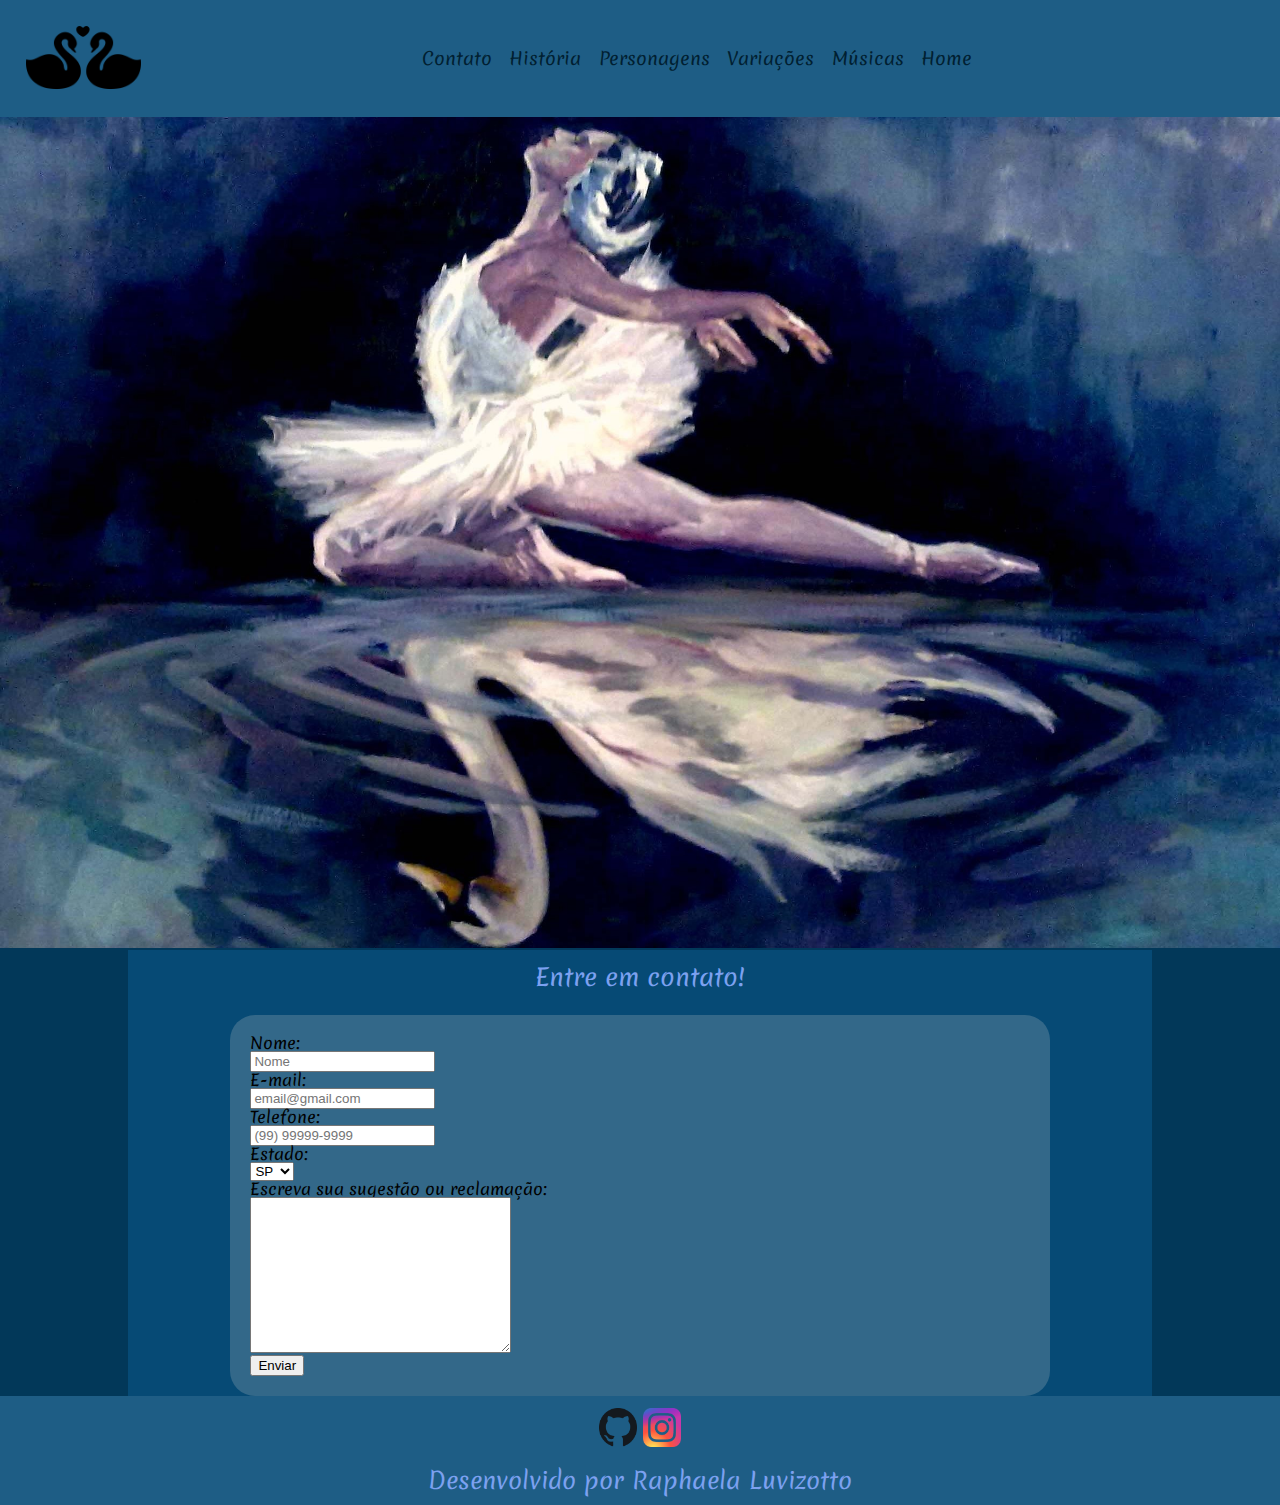
<file: MaterialIW/contato.html>
<!DOCTYPE html>
<html lang="pt-br">
<head>
	<meta charset="UTF-8">
	<meta http-equiv="X-UA-Compatible" content="IE=edge">
	<meta name="viewport" content="width=device-width, initial-scale=1.0">
	<title>Contato</title>
	<link rel="stylesheet" href="css/reset.css">
	<link rel="stylesheet" href="css/style.css">
	<link rel="shortcut icon" href="img/faviconcontato.ico" type="image/x-icon">
	<link rel="preconnect" href="https://fonts.googleapis.com">
	<link href="https://fonts.googleapis.com/css2?family=Merienda&display=swap" rel="stylesheet">
</head>
<body>
	<header class="partfixa">

		<div class="logo">
			<a href="index.html"><img class="logo-topo" src="logo/logo2.png" alt=""></a>
		</div>
		
		<nav class="itens">
			<ul>
				<li><a href="contato.html">Contato</a></li>
				<li><a href="index.html#hist">História</a></li>
				<li><a href="index.html#perso">Personagens</a></li>
				<li><a href="index.html#varia">Variações</a></li>
				<li><a href="musica.html">Músicas</a></li>
				<li><a href="index.html">Home</a></li>
			</ul>
		</nav>
	</header>
	<figure>
		<img class="bannercontato" src="img/bannercontato.jpg" alt="banner com imagem do lago dos cisnes">
	</figure>
	<div class="container">
		<section>
			<h1>Entre em contato!</h1>
		</section>	
		
		<form action="#">
			<div class="bordaform">

				<div class="row">
					<div class="col-25">
						<label for="#">Nome:</label>
					</div>
					<div class="col-75">
						<input type="text" id="#" name="#" placeholder="Nome">
					</div>
				</div>
				
				<div class="row">
					<div class="col-25">
						<label for="#">E-mail:</label>
					</div>
					
					<div class="col-75">
						<input type="email" id="#" name="#" placeholder="email@gmail.com">
					</div>
				</div>
				
				<div class="row">
					<div class="col-25">
						<label for="#">Telefone:</label>
					</div>
					
					<div class="col-75">
						<input type="tel" id="#" name="#" placeholder="(99) 99999-9999">
					</div>
				</div>
	
				<div class="row">
					<div class="col-25">
						<label for="#">Estado:</label>
					</div>
	
					<div class="col-75">
						<select name="#" id="#">
							<option value="sp">SP</option>
							<option value="mg">MG</option>
							<option value="rj">RJ</option>
							<option value="es">ES</option>
						</select>
					</div>
				</div>
	
				<div class="row">
					<div class="col-25">
						<label for="#">Escreva sua sugestão ou reclamação:</label>
					</div>
					
					<div class="col-75">
						<textarea name="#" id="#" cols="30" rows="10"></textarea>
					</div>
				</div>
				
				<div class="row">
					<input type="submit" value="Enviar">
				</div>

			</div>
		</form>

	</div>
	<footer>
		<a href="https://github.com/raphaelaluvi?tab=repositories"><img class="icone" src="img/github.png" alt=""></a>
		<a href="https://www.instagram.com/luvi.rapha/?next=%2F"></a><img class="icone" src="img/insta.png" alt="">
		<h1 class="desenvolvido">Desenvolvido por Raphaela Luvizotto</h1>
	</footer>
</body>
</html>
</file>
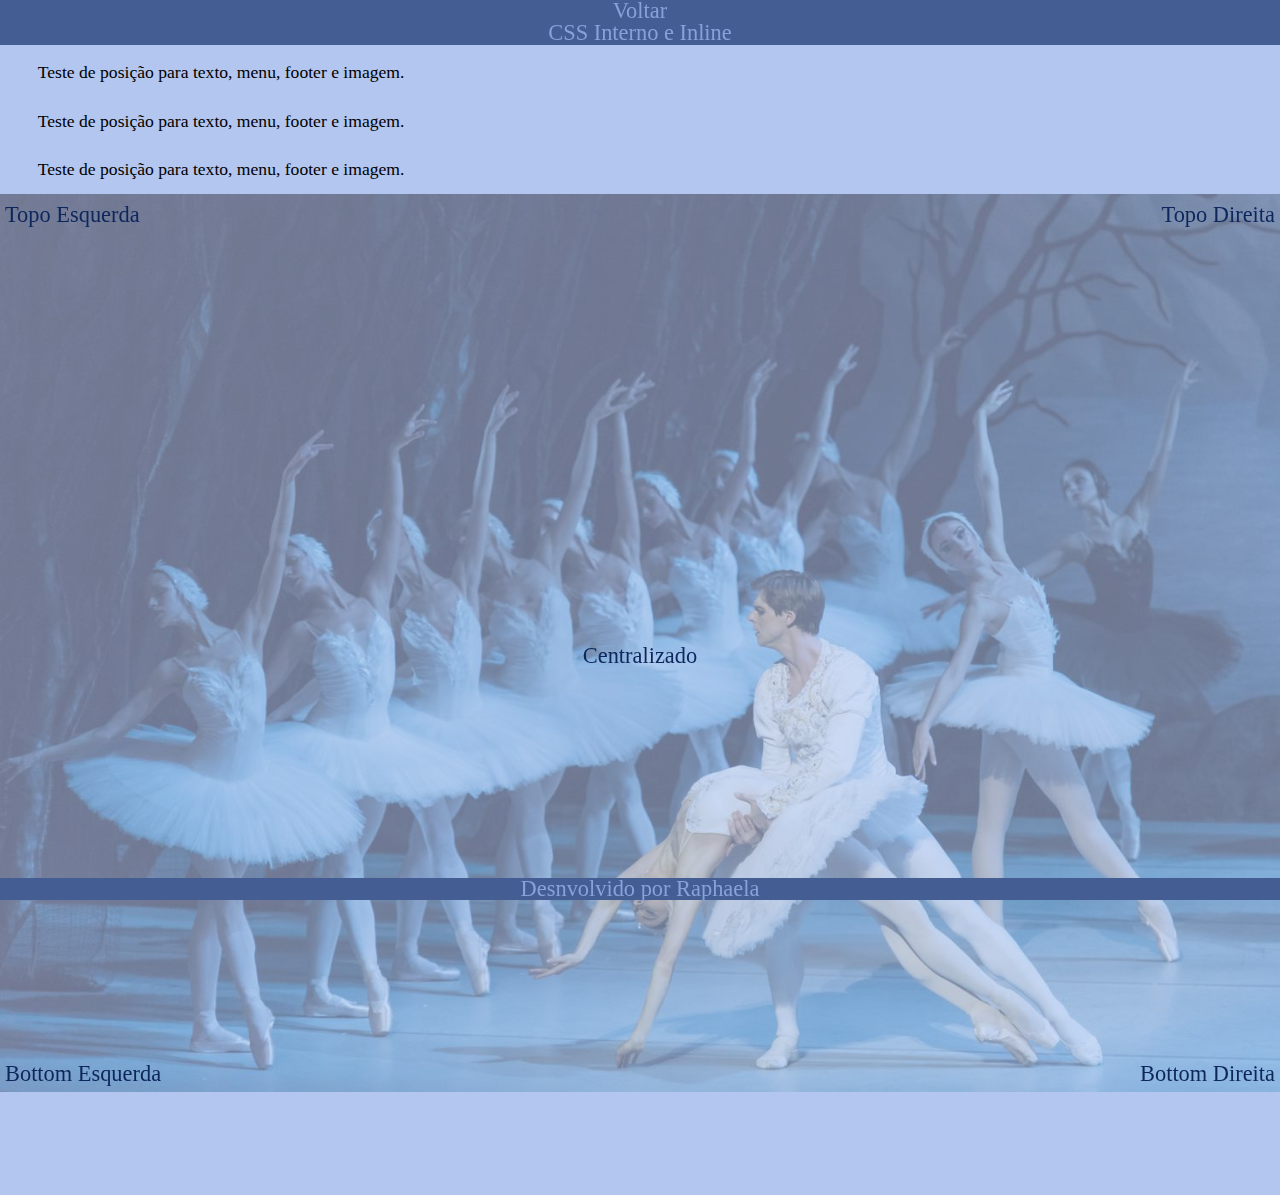
<file: MaterialIW/position.html>
<!DOCTYPE html>
<html lang="pt-br">
<head>
    <meta charset="UTF-8">
    <meta http-equiv="X-UA-Compatible" content="IE=edge">
    <meta name="viewport" content="width=device-width, initial-scale=1.0">
    <title>Positions</title>
    <link rel="stylesheet" href="css/reset.css">

    <style>
        body{
            background-color: #8ba8e7a6;
        }

        h1{
            color: #0d265c;
            font-size: 1.4em;
        }
        
        li, h2{
            color: #88A1D9;
            text-align: center;
            font-size: 1.4em;
        }

        .voltar{
            border-style: double;
        }

        p{
            color: #000000;
            padding-top: 1%;
            padding-bottom: 1%;
            padding-left: 1%;
            padding-right: 1%;
            line-height: 1.3;
            font-size: 1.1em;
            text-align: justify;
            text-indent: 25px;
        }

        ul{
            background-color: #445e94;
            position: fixed;
            top: 0;
            width: 100%;
        }

        footer{
            background-color: #445e94;
            position: fixed;
            bottom: 0;
            width: 100%; 
        }

        .container{
            margin-bottom: 100px; /* margin é por fora e padding é dentro */
            position: relative;
        }

        img{
            width: 100%;
            opacity: 0.4;
            z-index: 1;
        }

        .topes{
            position: absolute;
            top: 10px;
            left: 5px;
        }

        .topdi{
            position: absolute;
            top: 10px;
            right: 5px;
        }

        .bottomes{
            position: absolute;
            bottom: 10px;
            left: 5px;
        }

        .bottomdi{
            position: absolute;
            bottom: 10px;
            right: 5px;
        }

        .centro{
            position: absolute;
            top: 50%;
            text-align: center;
            width: 100%;
        }
    </style>
</head>
<body>
    <header>
        <nav class="menu">
            <ul>
                <li class="voltar"><a href="index.html">Voltar</a></li>
                <h2>CSS Interno e Inline</h2>
            </ul>
        </nav>
    </header>

    <div class="texto">
        <p>Teste de posição para texto, menu, footer e imagem.</p>
        <p>Teste de posição para texto, menu, footer e imagem.</p>
        <p>Teste de posição para texto, menu, footer e imagem.</p>
        <p>Teste de posição para texto, menu, footer e imagem.</p>
    </div>

    <div class="container">
        <img src="img/imgposition.jpg" alt="">

        <div class="topes">
            <h1>Topo Esquerda</h1>
        </div>

        <div class="topdi">
            <h1>Topo Direita</h1> 
        </div>
        <div class="bottomes">
            <h1>Bottom Esquerda</h1> 
        </div>
        <div class="bottomdi">
            <h1>Bottom Direita</h1> 
        </div>
        <div class="centro">
            <h1>Centralizado</h1>
        </div>
    </div>
    </div>
   
    <footer>
        <h2>Desnvolvido por Raphaela</h2>
    </footer>

</body>
</html>
</file>
<file: css/style.css>
html{
    scroll-behavior: smooth;
}

body{
    background-color: #023859;
    font-family: 'Merienda', cursive;
}

header {
    width:100%;
    background-color: #1e5d85;
    position: relative;
    display: flex;
    flex-direction: column;
    align-items: center;
}

.partfixa{
    position: fixed;
    top: 0%;
    right: 0%;
    left: 0%;
    z-index: 1;
}


.logo-topo{
    width: 30%;
}

.itens{
    line-height: 2;
    text-align: center;
    color: #011f31;
    font-size: 1.1em;
}

.itens a{
    font-size: 1em;
}

.itens a:hover{
    padding: 0.75%;
    background-color: #064a75;
    text-decoration: none;
    border-radius: 20%;
}

.itens a:active{
    background-color: #1e5d85;
}

.banner{
    width: 100%;
}

.bannermusica{
    width: 100%;
}

.bannercontato{
    width: 100%;
}

.container{
    background-color: #064a75;
    width: 80%;
    margin: auto;
}

h1 {
    color: #7ca1f0;
    text-align: center;
    font-size: 1.5em;
    padding-top: 1.5%;
    padding-bottom: 1.5%;
}

.desenvolvido{
    color: #7ca1f0;
    text-align: center;
    font-size: 1.2em;
    padding-top: 1.5%;
    padding-bottom: 1%;
}

h2 {
    color: #88A1D9;
    text-align: center;
    font-size: 1.4em;
    padding-top: 1%;
    padding-bottom: 1%;
}

p{ 
    color: #a9b7d6;
    padding-top: 1%;
    padding-bottom: 1%;
    margin-left: 2%;
    margin-right: 2%;
    line-height: 1.3;
    font-size: 1.1em;
    text-align: justify;
    text-indent: 25px;
}


.listameio li{
    color: #a9b7d6;
    padding-top: 1%;
    padding-bottom: 1%;
    padding-left: 1%;
    padding-right: 1%;
    line-height: 1.2;
    font-size: 1.0em;
     
}

.listameio{
    list-style-image: url('../img/ballet4.png');
    margin-left: 5%;
}

img{
    width: 30%;
}

footer{
    width:100%;
    background-color: #1e5d85;
    color: #7ca1f0;
    font-size: 1.2em;
    text-align: center;
}

.icone{
    width: 3%;
    padding-bottom: 1%;
}

figcaption{
    color: #a9b7d6;
    padding-top: 0.1%;
    padding-bottom: 1%;
    padding-left: 1%;
    padding-right: 1%;
    line-height: 1.3;
    font-size: 0.9em;
    text-indent: 15px;
}

.imgesquerda{
    float: left;
}

.imgtam{
    width: 30%;
    margin: 1%;
}

.imgcentro{
    display: block;
    margin-left: auto;
    margin-right: auto;
    width: 20%;
}

.legenda{
    text-align: center;
    padding-top: 0.5%;
}

.linha{
    display: flex;
    flex-flow: row wrap;
    text-align: center;
}

.col-6{
    width: 50%;
    margin-top: 2.5%;
}

@media (max-width: 800px){

    .linha{
        flex-direction: column;
    }

    .col-6{
        width: 100%;
    }
}

@media screen and (max-width:600px) {

    .banner{
        margin-top: 72%;
    }

    .logo{
        width: 70%;
        padding-top: 0.25%;
        text-align: center;
    }

    .col-25, .col-75, input[type=submit]{
        width: 100%;
        margin-top: 0;
    }

    .icone{
        width: 7%;
    }

    p{
        margin: 3%;
    }

    .imgesquerda{
        width: 40%;
    }

    .imgcentro{
        width: 40%;
    }
}

@media screen and (min-width: 601px) {

    header{
        flex-direction: row;
    }

    .itens{
        position: absolute;
        right: 1%;
        top: 35%;
        width: 90%;
    }

    .itens ul li{
        display: inline;
        margin-left: 1%;
    }

    .logo{
        padding-left: 2%;
        text-align: left;
        width: 30%;
    }

    .banner{
        margin-top: 9%;
    }

    
    .col-25{
        width: 25%;
        float: left;
        margin-top: 6px;
    }
    
    .col-75{
    width: 75%;
    float: left;
    margin-top: 6px;
    }
}

.imgcard{
    width: 90%;
}

.descricao{
    text-align: center;
}

.img-card{
    background-image: linear-gradient(to bottom right, #023859, #0a5a8c);
    border-style: double;
    border-width: 5px;
    border-color: #023859;
    box-shadow: 10px 10px 10px 1px #186493; 
    width: 70%;
    margin: auto;
}

.card{
    background-image: linear-gradient(to bottom right, #023859, #0a5a8c);
    border-style: double;
    border-width: 5px;
    border-color: #023859;
    box-shadow: 10px 10px 10px 1px #186493; 
    width: 70%;
    margin: auto;
}

table{
    font-family: 'Merienda', cursive;
    border-collapse: collapse;
    width: 90%;
    margin: auto;
    background-color: #023859;
}
  
td, th{
    border: 2px solid #7ca1f0;
    text-align: center;
    padding: 15px;
    border-style: dashed;
    color: #7ca1f0;
}
  
tr:nth-child(even){
    background-color: #064a75;
}

.bordacontato{
    background-color: #3b779cda;
    padding: 3%;
    border-radius: 25px;
    margin-top: 1%;
    box-sizing: border-box;
    width: 80%;
    margin: auto;
    margin-bottom: 2%;
}

label{
    padding: 10px 10px 10px 0;
    display: inline-block;
}

input[type=text], select, textarea, input[type=tel], input[type=email] {
    width: 90%;
    padding: 12px;
    border: 2px dashed #03283d;
    border-radius: 15px;
    resize: vertical;
    font-family: 'EduNSWACTFoundation-VariableFont_wght',cursive;
}

input[type=text]:focus{
    background-color: #d4d4d4b7;
}

select:focus{
    background-color: #d4d4d4b7;
}

textarea:focus{
    background-color: #d4d4d4b7;
}

input[type=tel]:focus{
    background-color: #d4d4d4b7;
} 

input[type=email]:focus{
    background-color: #d4d4d4b7;
}

.row:after {
    content: "";
    display: table;
    clear: both;
}

input[type=submit] {
    background-color: #03283d;
    color: white;
    margin-top: 0.75%;
    padding: 10px 15px;
    border: none;
    border-radius: 10px;
    cursor: pointer;
    float: right;
}

input[type=submit]:hover {
    background-color: #000d14;
    font-weight: bolder;
}
</file>
<file: MaterialIW/css/style.css>
html{
    scroll-behavior: smooth;
}

body{
    background-color: #023859;
    font-family: 'Merienda', cursive;
}

header {
    width:100%;
    background-color: #1e5d85;
    position: relative;
    display: flex;
    flex-direction: column;
    align-items: center;
}

.partfixa{
    position: fixed;
    top: 0%;
    right: 0%;
    left: 0%;
    z-index: 1;
}


.logo-topo{
    width: 30%;
}

.itens{
    line-height: 2;
    text-align: center;
    color: #011f31;
    font-size: 1.1em;
}

.itens a{
    font-size: 1em;
}

.itens a:hover{
    padding: 0.75%;
    background-color: #064a75;
    text-decoration: none;
    border-radius: 20%;
}

.itens a:active{
    background-color: #1e5d85;
}

.banner{
    width: 100%;
}

.bannermusica{
    width: 100%;
}

.bannercontato{
    width: 100%;
}

.container{
    background-color: #064a75;
    width: 80%;
    margin: auto;
}

h1 {
    color: #7ca1f0;
    text-align: center;
    font-size: 1.5em;
    padding-top: 1.5%;
    padding-bottom: 1.5%;
}

.desenvolvido{
    color: #7ca1f0;
    text-align: center;
    font-size: 1.2em;
    padding-top: 1.5%;
    padding-bottom: 1%;
}

h2 {
    color: #88A1D9;
    text-align: center;
    font-size: 1.4em;
    padding-top: 1%;
    padding-bottom: 1%;
}

p{ 
    color: #a9b7d6;
    padding-top: 1%;
    padding-bottom: 1%;
    padding-left: 1%;
    padding-right: 1%;
    line-height: 1.3;
    font-size: 1.1em;
    text-align: justify;
    text-indent: 25px;
}

.listameio li{
    color: #a9b7d6;
    padding-top: 1%;
    padding-bottom: 1%;
    padding-left: 1%;
    padding-right: 1%;
    line-height: 1.2;
    font-size: 1.0em;
     
}

.listameio{
    list-style-image: url('../img/ballet4.png');
    margin-left: 5%;
}

img{
    width: 30%;
}

footer{
    width:100%;
    background-color: #1e5d85;
    color: #7ca1f0;
    font-size: 1.2em;
    text-align: center;
}

.icone{
    width: 3%;
    padding-top: 1%;
}

figcaption{
    color: #a9b7d6;
    padding-top: 0.1%;
    padding-bottom: 1%;
    padding-left: 1%;
    padding-right: 1%;
    line-height: 1.3;
    font-size: 0.9em;
    text-indent: 15px;
}

.imgesquerda{
    float: left;
}

.imgtam{
    width: 30%;
    margin: 1%;
}

.imgcentro{
    display: block;
    margin-left: auto;
    margin-right: auto;
    width: 20%;
}

.legenda{
    text-align: center;
    padding-top: 0.5%;
}

.linha{
    display: flex;
    flex-flow: row wrap;
    text-align: center;
}

.col-6{
    width: 50%;
    margin-top: 2.5%;
}

@media (max-width: 800px){

    .linha{
        flex-direction: column;
    }

    .col-6{
        width: 100%;
    }
}

@media screen and (max-width: 600px) {

    .banner{
        margin-top: 30%;
    }

    .logo{
        padding-top: 1%;

        text-align: center;
    }
}

@media screen and (min-width: 601px) {

    header{
        flex-direction: row;
    }

    .itens{
        position: absolute;
        right: 1%;
        top: 35%;
        width: 90%;
    }

    .itens ul li{
        display: inline;
        margin-left: 1%;
    }

    .logo{
        padding-left: 2%;
        text-align: left;
        width: 30%;
    }

    .banner{
        margin-top: 9%;
    }

    .bannermusica{
        margin-top: 9%;
    }

    .bannercontato{
        margin-top: 9%;
    }
}

.imgcard{
    width: 90%;
}

.descricao{
    text-align: center;
}

.img-card{
    background-image: linear-gradient(to bottom right, #023859, #0a5a8c);
    border-style: double;
    border-width: 5px;
    border-color: #023859;
    box-shadow: 10px 10px 10px 1px #186493; 
    width: 70%;
    margin: auto;
}

.card{
    background-image: linear-gradient(to bottom right, #023859, #0a5a8c);
    border-style: double;
    border-width: 5px;
    border-color: #023859;
    box-shadow: 10px 10px 10px 1px #186493; 
    width: 70%;
    margin: auto;
}

table{
    font-family: 'Merienda', cursive;
    border-collapse: collapse;
    width: 90%;
    margin: auto;
    background-color: #023859;
}
  
td, th{
    border: 2px solid #7ca1f0;
    text-align: center;
    padding: 15px;
    border-style: dashed;
    color: #7ca1f0;
}
  
tr:nth-child(even) {
    background-color: #064a75;
}


.bordaform{
    background-color: #336889 ;
    width: 80%;
    margin: auto;
    padding: 20px;
    border-radius: 25px;
    margin-top: 1%;
    box-sizing: border-box;
}
</file>
